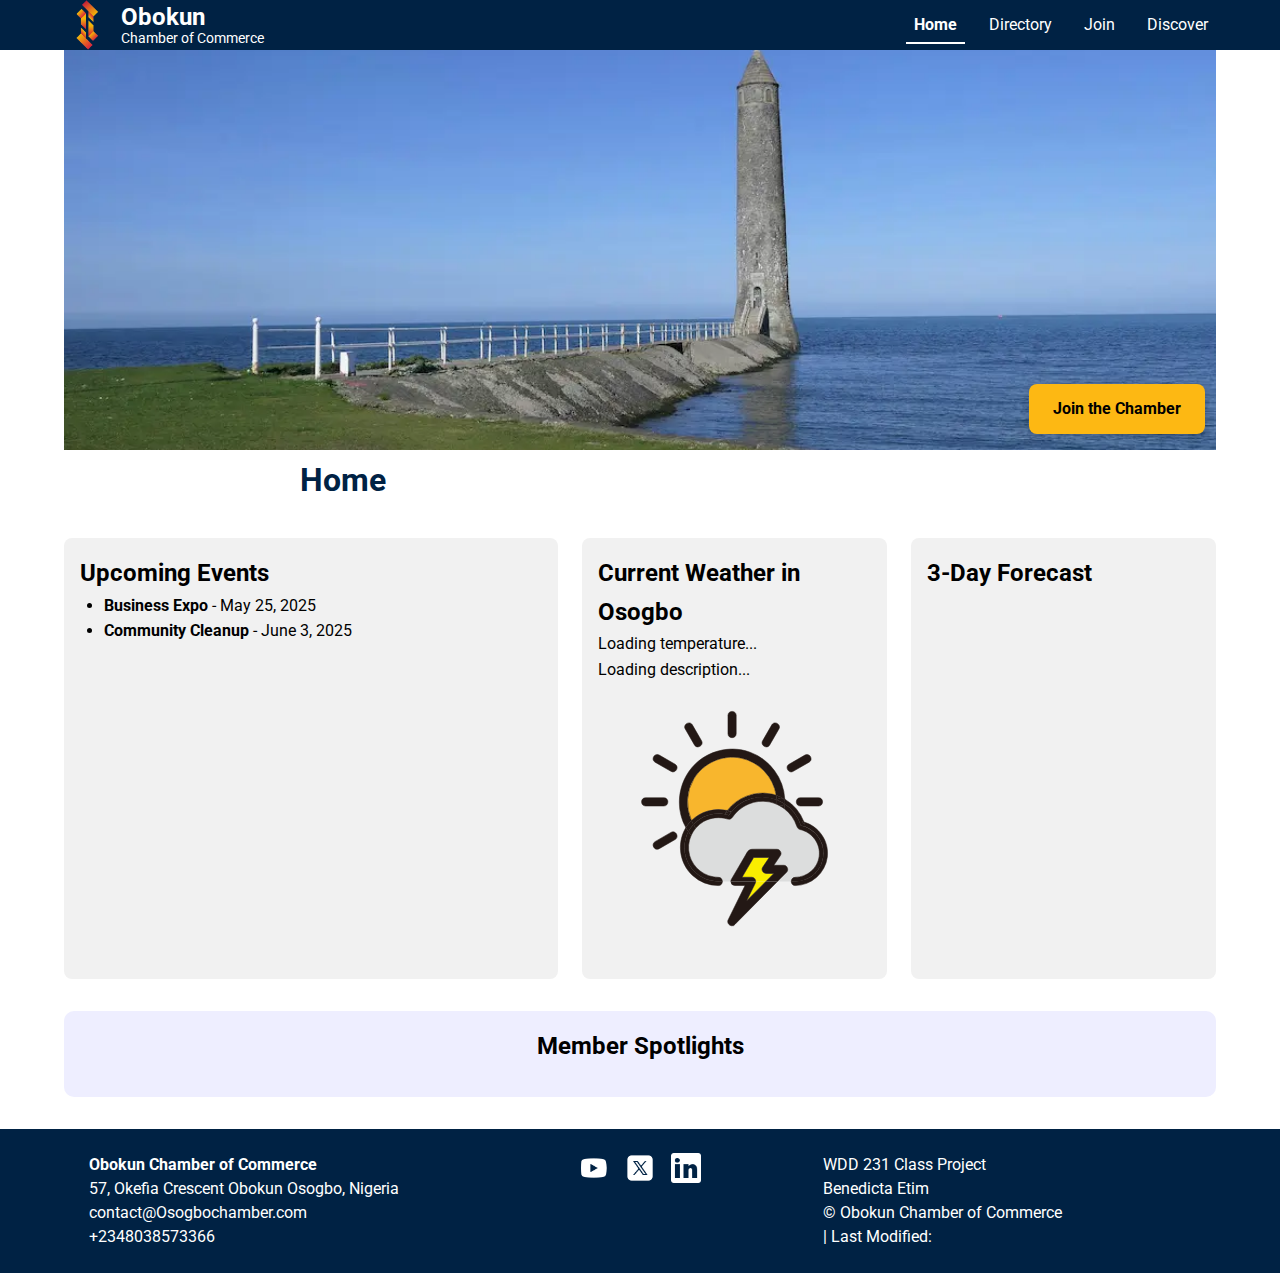
<file: chamber/index.html>
<!DOCTYPE html>
<html lang="en-US">

<head>
  <meta charset="UTF-8" />
  <meta name="viewport" content="width=device-width, initial-scale=1.0" />
  <meta name="description" content="Welcome to the Chamber of Commerce - Connecting businesses, building community." />
  <meta name="author" content="Benedicta Etim" />
  <meta name="theme-color" content="#2a2a2a" />

  <title>Obokun Chamber of Commerce - Home</title>

  <link rel="stylesheet" href="styles/bass.css" />
  <link rel="icon" href="favicon.ico" />

  <!-- Google Fonts -->
  <link rel="preconnect" href="https://fonts.googleapis.com">
  <link rel="preconnect" href="https://fonts.gstatic.com" crossorigin>
  <link href="https://fonts.googleapis.com/css2?family=Domine:wght@400..700&family=Roboto:wght@100..900&display=swap"
    rel="stylesheet">

  <!-- Open Graph Meta Tags -->
  <meta property="og:title" content="Home - Obokun Chamber" />
  <meta property="og:description"
    content="Explore local businesses and organizations in our Chamber of Commerce. This is an economic hub for CEOs and budding professionals in Osogbo." />
  <meta property="og:image" content="images/chamber-icon.png" />
  <meta property="og:url" content="https://oshogo-chamber.org/index.html" />
  <meta property="og:type" content="website" />
  <meta property="og:site_name" content="Obokun Chamber of Commerce" />

  <!-- JavaScript -->
  <script src="scripts/scripts.js" defer></script>
</head>

<body>
  <header>
    <nav>
      <div class="logo-container">
        <img src="images/icon.png" alt="Chamber Logo" class="logo" />
        <div class="logo-text">
          <span class="logo-title">Obokun</span>
          <span class="logo-subtitle">Chamber of Commerce</span>
        </div>
      </div>

      <button class="hamburger" id="hamburger">&#9776;</button>

      <ul class="nav-links" id="navLinks">
        <li><a href="index.html" class="active">Home</a></li>
        <li><a href="directory.html">Directory</a></li>
        <li><a href="join.html">Join</a></li>
        <li><a href="discover.html">Discover</a></li>
      </ul>
    </nav>
  </header>

  <main>
    <!-- Hero Section -->
    <div class="hero" role="banner">
      <img src="images/banner.webp" alt="Community gathering" />
      <div class="hero-content"> 
        <a href="join.html" class="btn">Join the Chamber</a>
      </div>
    </div>
    <h1>Home</h1>

    <div id="events-weather-wrapper-home">
      <section class="events">
        <h2>Upcoming Events</h2>
        <ul>
          <li><strong>Business Expo</strong> - May 25, 2025</li>
          <li><strong>Community Cleanup</strong> - June 3, 2025</li>
        </ul>
      </section>

      <section id="weather">
        <h2>Current Weather in Osogbo</h2>
        <p id="current-temp">Loading temperature...</p>
        <p id="current-desc">Loading description...</p>
        <img src="images/weather-icon.svg" id="current-icon" alt="Weather Icon" />
      </section>

      <section id="three-day-forecast">
        <h2>3-Day Forecast</h2>
        <ul id="forecast"></ul>
      </section>
    </div>

    <!-- Spotlights Section -->
    <section class="spotlights">
      <h2>Member Spotlights</h2>
      <div class="spotlight-container" id="spotlightContainer">
        <!-- spotlight cards inserted by JS -->
      </div>
    </section>
  </main>

  <footer>
    <div class="footer-content">
      <div class="footer-left">
        <p><strong>Obokun Chamber of Commerce</strong><br>
          57, Okefia Crescent Obokun Osogbo, Nigeria<br>
          contact@Osogbochamber.com<br>
          +2348038573366
        </p>
      </div>

      <div class="footer-center">
        <a href="https://youtube.com" target="_blank" aria-label="YouTube">
          <img src="images/youtube.png" alt="YouTube" />
        </a>
        <a href="https://twitter.com" target="_blank" aria-label="Twitter">
          <img src="images/x.png" alt="Twitter" />
        </a>
        <a href="https://linkedin.com" target="_blank" aria-label="LinkedIn">
          <img src="images/linkedin.png" alt="LinkedIn" />
        </a>
      </div>

      <div class="footer-right">
        <p>WDD 231 Class Project<br>
          Benedicta Etim<br>
          &copy; Obokun Chamber of Commerce
        </p>
        <p><span id="year"></span> | Last Modified: <span id="lastModified"></span></p>
      </div>
    </div>
  </footer>
</body>

</html>
</file>
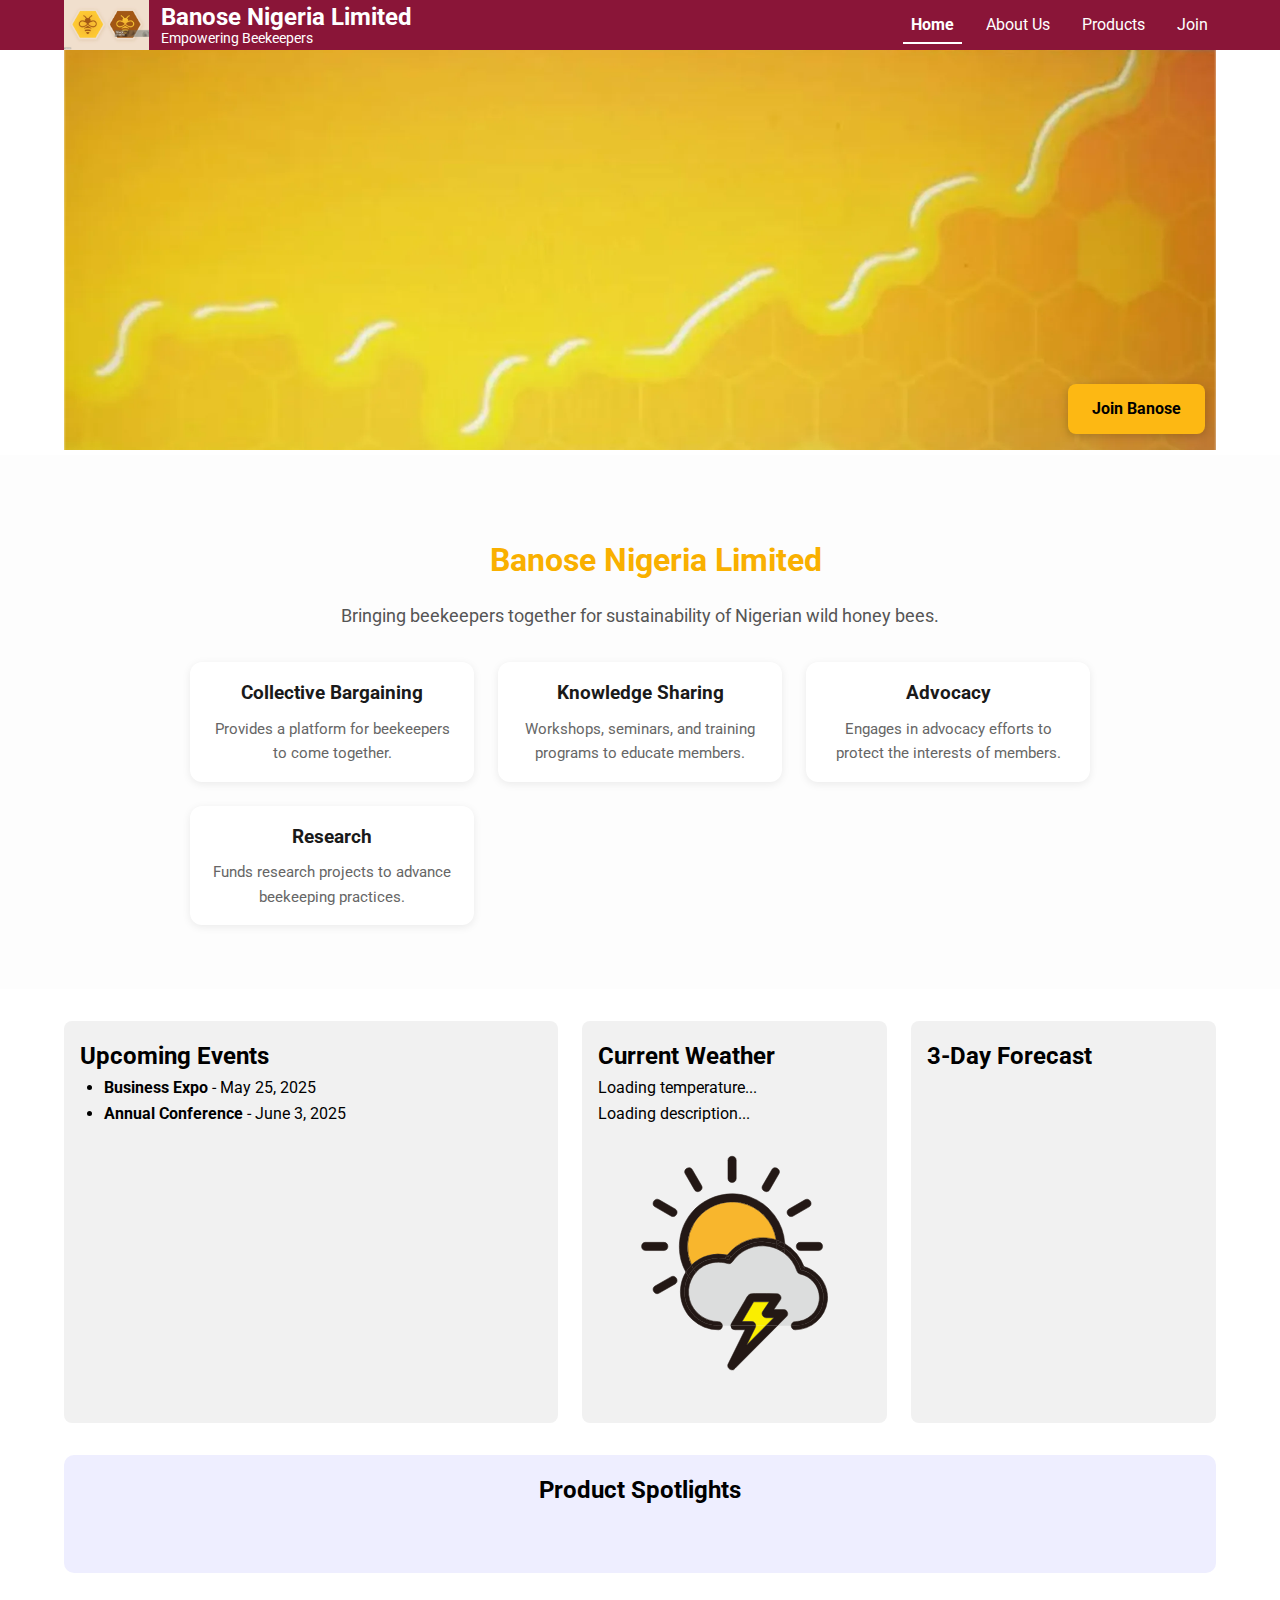
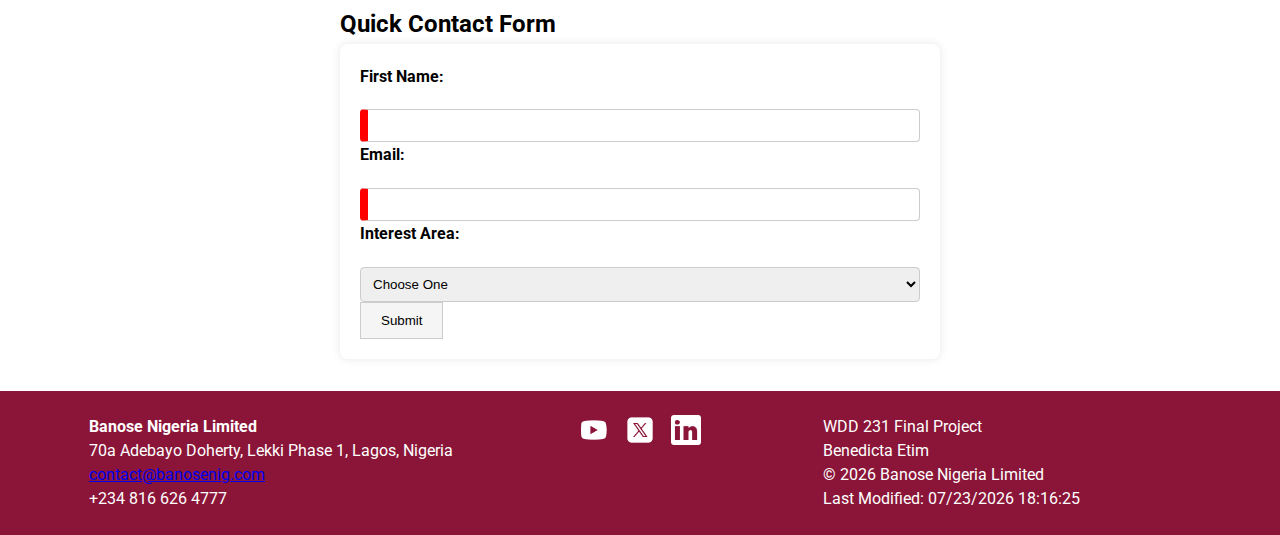
<file: final-project/index.html>
<!DOCTYPE html>
<html lang="en-US">

<head>
  <meta charset="UTF-8">
  <meta name="viewport" content="width=device-width, initial-scale=1.0">
  <meta name="description" content="Welcome to Banose Nigeria Limited.">
  <meta name="author" content="Benedicta Etim">
  <meta name="theme-color" content="#2a2a2a">

  <title>Banose Nigeria Limited - Home</title>

  <!-- STYLES -->
  <link rel="stylesheet" href="styles/bass.css">
  <link rel="icon" href="favicon.ico">

  <!-- Google Fonts -->
  <link rel="preconnect" href="https://fonts.googleapis.com">
  <link rel="preconnect" href="https://fonts.gstatic.com" crossorigin>
  <link href="https://fonts.googleapis.com/css2?family=Domine:wght@400..700&family=Roboto:wght@100..900&display=swap" rel="stylesheet">

  <!-- Open Graph Tags -->
  <meta property="og:title" content="Home - Banose Nigeria Limited">
  <meta property="og:description" content="Explore local beekeeping businesses and organizations across Nigeria.">
  <meta property="og:image" content="images/banose.png">
  <meta property="og:url" content="https://banosenigeria.org/index.html">
  <meta property="og:type" content="website">
  <meta property="og:site_name" content="Banose Nigeria Limited">

  <!-- JavaScript -->
  <script src="scripts/script.js" defer></script>
</head>

<body>
  <!-- Header & Navigation -->
  <header>
    <nav>
      <div class="logo-container">
        <img src="images/icon.jpeg" alt="Banose Logo" class="logo" loading="lazy">
        <div class="logo-text">
          <span class="logo-title">Banose Nigeria Limited</span>
          <span class="logo-subtitle">Empowering Beekeepers</span>
        </div>
      </div>
      <button class="hamburger" id="hamburger" aria-label="Toggle navigation">&#9776;</button>
      <ul class="nav-links" id="navLinks">
        <li><a href="index.html" class="active">Home</a></li>
        <li><a href="about.html">About Us</a></li>
        <li><a href="products.html">Products</a></li>
        <li><a href="join.html">Join</a></li>
      </ul>
    </nav>
  </header>

  <main>
    <!-- Hero Section -->
    <div class="hero" role="banner">
      <img src="images/banner.webp" alt="People gathered at a Banose beekeeping event" loading="lazy">
      <div class="hero-content">
        <a href="join.html" class="btn">Join Banose</a>
      </div>
    </div>

    <!-- Intro Section -->
    <section class="banose-section">
      <div class="banose-container">
        <h1>Banose Nigeria Limited</h1>
        <p class="intro">Bringing beekeepers together for sustainability of Nigerian wild honey bees.</p>
        <div class="banose-features">
          <div class="feature-card">
            <h3>Collective Bargaining</h3>
            <p>Provides a platform for beekeepers to come together.</p>
          </div>
          <div class="feature-card">
            <h3>Knowledge Sharing</h3>
            <p>Workshops, seminars, and training programs to educate members.</p>
          </div>
          <div class="feature-card">
            <h3>Advocacy</h3>
            <p>Engages in advocacy efforts to protect the interests of members.</p>
          </div>
          <div class="feature-card">
            <h3>Research</h3>
            <p>Funds research projects to advance beekeeping practices.</p>
          </div>
        </div>
      </div>
    </section>

    <!-- Events & Weather -->
    <div id="events-weather-wrapper-home">
      <section class="events">
        <h2>Upcoming Events</h2>
        <ul>
          <li><strong>Business Expo</strong> - May 25, 2025</li>
          <li><strong>Annual Conference</strong> - June 3, 2025</li>
        </ul>
      </section>
      <section id="weather">
        <h2>Current Weather</h2>
        <p id="current-temp">Loading temperature...</p>
        <p id="current-desc">Loading description...</p>
        <img src="images/weather-icon.svg" id="current-icon" alt="Weather icon">
      </section>
      <section id="three-day-forecast">
        <h2>3-Day Forecast</h2>
        <ul id="forecast"></ul>
      </section>
    </div>

    <!-- Product Spotlights -->
    <section class="spotlights">
      <h2>Product Spotlights</h2>
      <div class="products" id="productsContainer">
        <!-- JS will inject spotlight cards here -->
      </div>
    </section>

    <!-- Modal Dialog -->
    <div class="modal" id="infoModal">
      <div class="modal-content">
        <span class="close-button" id="closeModal">&times;</span>
        <h2>Important Announcement</h2>
        <p>Don’t forget to register for our next workshop!</p>
      </div>
    </div>

    <!-- Form Preview for Action Page Test -->
    <section class="form-preview" style="margin:2rem auto; max-width:600px;">
      <h2>Quick Contact Form</h2>
      <form action="form-action.html" method="get">
        <label for="fname">First Name:</label>
        <input type="text" name="fname" id="fname" required>

        <label for="email">Email:</label>
        <input type="email" name="email" id="email" required>

        <label for="interest">Interest Area:</label>
        <select name="interest" id="interest" required>
          <option value="">Choose One</option>
          <option value="honey">Honey Production</option>
          <option value="training">Training</option>
          <option value="membership">Membership</option>
        </select>

        <button type="submit">Submit</button>
      </form>
    </section>
  </main>

  <!-- Footer -->
  <footer>
    <div class="footer-content">
      <div class="footer-left">
        <p><strong>Banose Nigeria Limited</strong><br>
          70a Adebayo Doherty, Lekki Phase 1, Lagos, Nigeria<br>
          <a href="mailto:contact@banosenig.com">contact@banosenig.com</a><br>
          +234 816 626 4777
        </p>
      </div>
      <div class="footer-center">
        <a href="https://youtube.com" target="_blank" aria-label="YouTube">
          <img src="images/youtube.png" alt="YouTube">
        </a>
        <a href="https://twitter.com" target="_blank" aria-label="Twitter">
          <img src="images/x.png" alt="Twitter">
        </a>
        <a href="https://linkedin.com" target="_blank" aria-label="LinkedIn">
          <img src="images/linkedin.png" alt="LinkedIn">
        </a>
      </div>
      <div class="footer-right">
        <p>WDD 231 Final Project<br>Benedicta Etim <br>&copy; <span id="year"></span> Banose Nigeria Limited</p>
        <p>Last Modified: <span id="lastModified"></span></p>
      </div>
    </div>
  </footer>

  <script>
    // Footer Script
    document.getElementById("year").textContent = new Date().getFullYear();
    document.getElementById("lastModified").textContent = document.lastModified;

    // Modal Logic
    document.addEventListener("DOMContentLoaded", () => {
      const modal = document.getElementById("infoModal");
      const close = document.getElementById("closeModal");
      setTimeout(() => (modal.style.display = "flex"), 3000);
      close.addEventListener("click", () => (modal.style.display = "none"));
    });

    // Nav Toggle
    document.getElementById("hamburger").addEventListener("click", () => {
      document.getElementById("navLinks").classList.toggle("show");
    });

    // Example LocalStorage for view state (you can expand this in JS file)
    localStorage.setItem("viewState", "grid");
  </script>
</body>

</html>
</file>
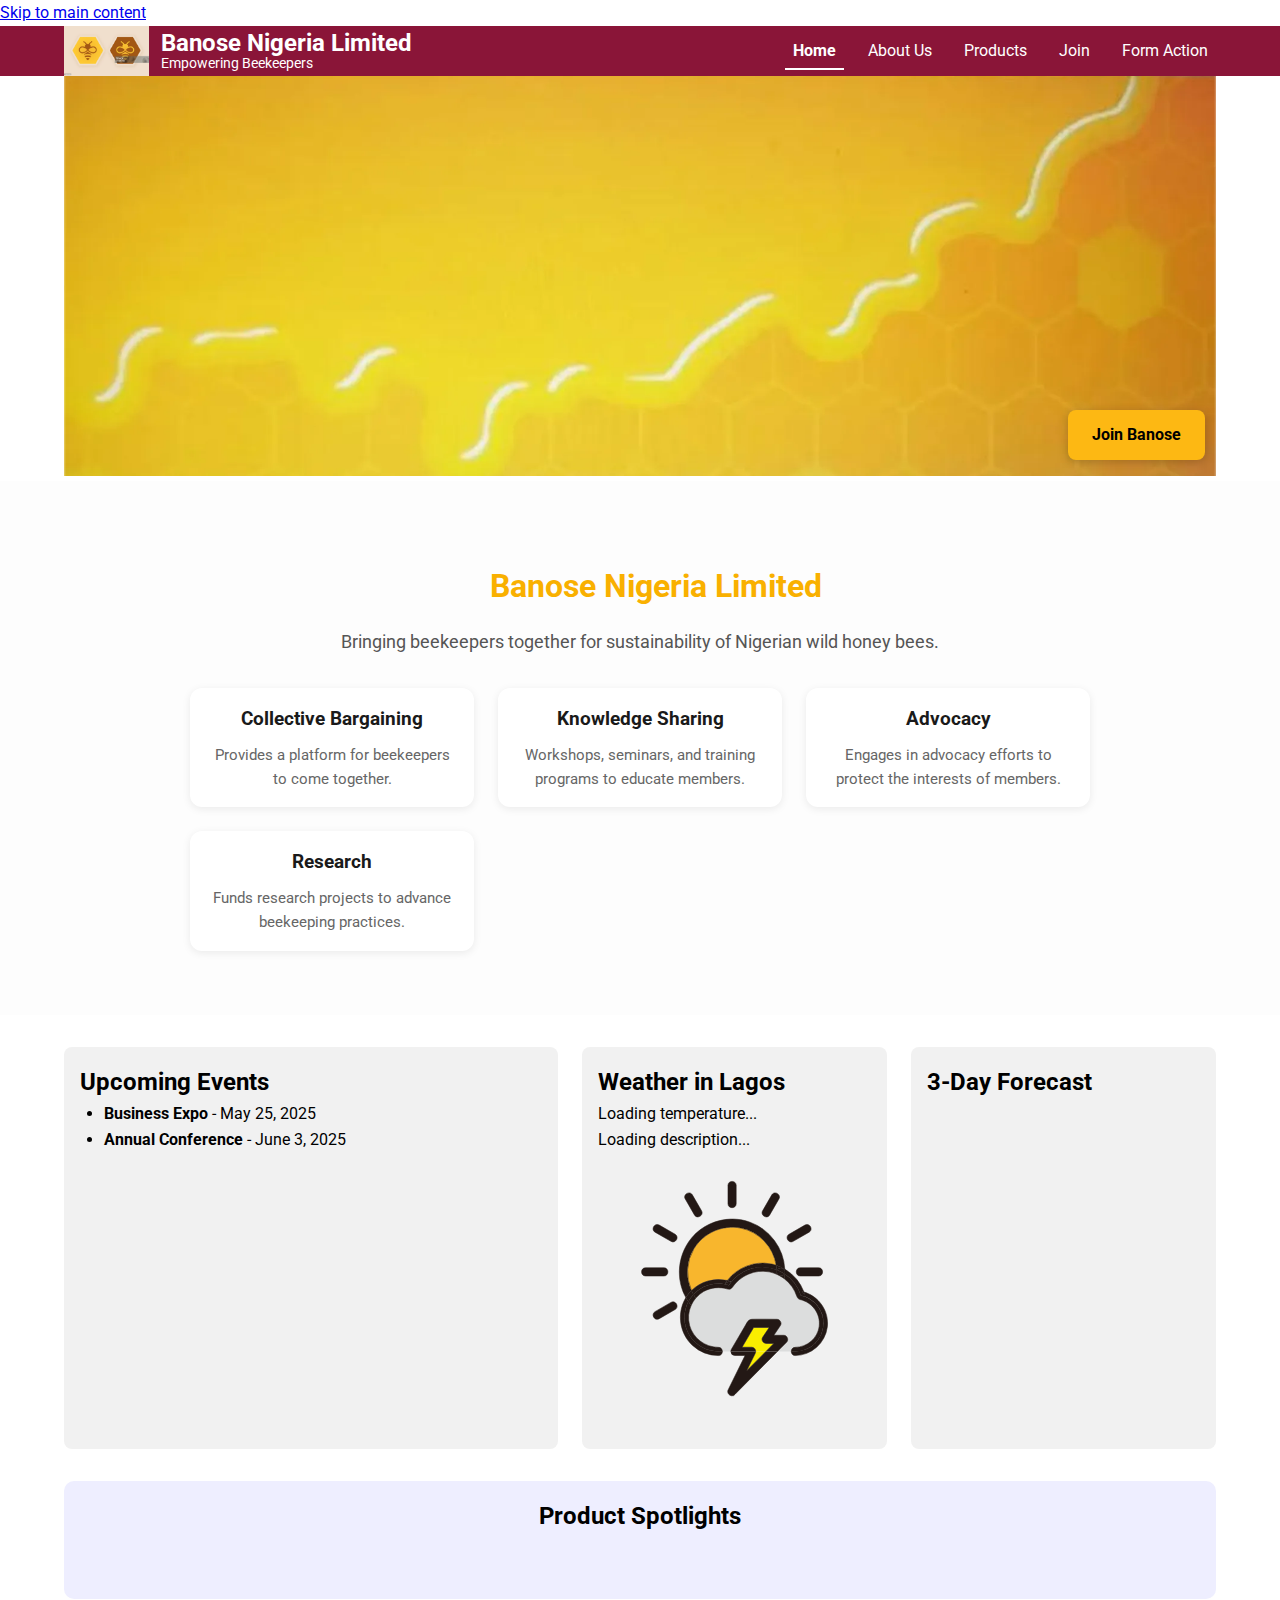
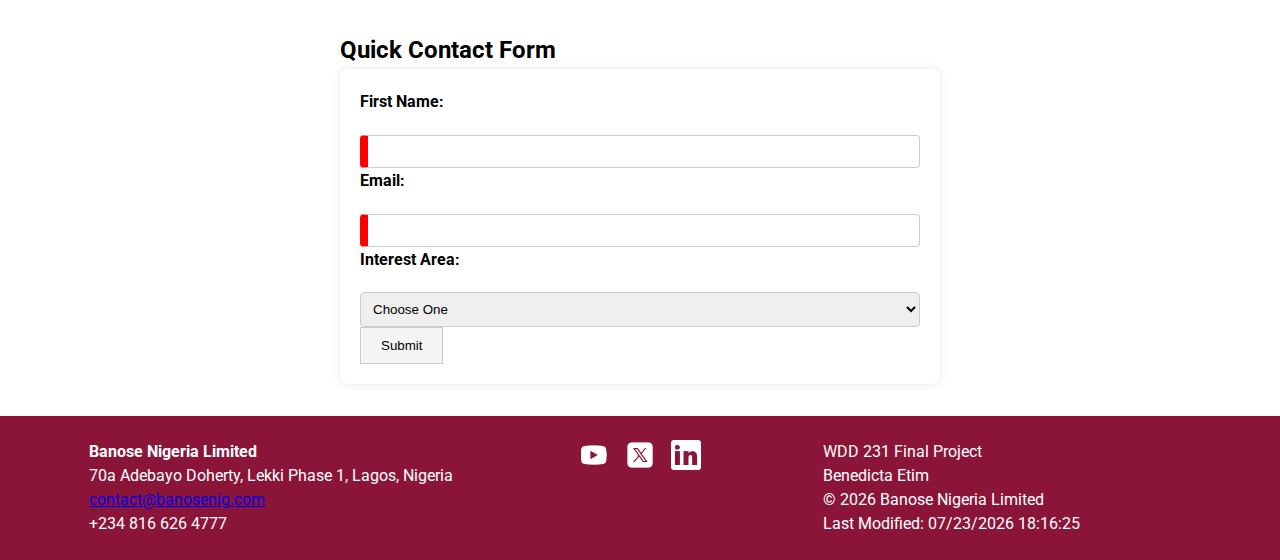
<file: final/index.html>
<!DOCTYPE html>
<html lang="en-US">
<head>
  <meta charset="UTF-8">
  <meta name="viewport" content="width=device-width, initial-scale=1.0">
  <meta name="description" content="Welcome to Banose Nigeria Limited.">
  <meta name="author" content="Benedicta Etim">
  <meta name="theme-color" content="#2a2a2a">

  <title>Banose Nigeria Limited - Home</title>

  <!-- STYLES -->
  <link rel="stylesheet" href="styles/bass.css">
  <link rel="icon" href="favicon.ico">

  <!-- Google Fonts -->
  <link rel="preconnect" href="https://fonts.googleapis.com">
  <link rel="preconnect" href="https://fonts.gstatic.com" crossorigin>
  <link href="https://fonts.googleapis.com/css2?family=Domine:wght@400..700&family=Roboto:wght@100..900&display=swap" rel="stylesheet">

  <!-- Open Graph Tags -->
  <meta property="og:title" content="Home - Banose Nigeria Limited">
  <meta property="og:description" content="Explore local beekeeping businesses and organizations across Nigeria.">
  <meta property="og:image" content="images/banose.png">
  <meta property="og:url" content="https://banosenigeria.org/index.html">
  <meta property="og:type" content="website">
  <meta property="og:site_name" content="Banose Nigeria Limited">

  <!-- JavaScript -->
  <script src="scripts/script.js" defer></script>
</head>

<body>
  <a href="#main" class="skip-link">Skip to main content</a>

  <!-- Header & Navigation -->
  <header>
    <nav>
      <div class="logo-container">
        <img src="images/icon.jpeg" alt="Banose Logo" class="logo" loading="lazy">
        <div class="logo-text">
          <span class="logo-title">Banose Nigeria Limited</span>
          <span class="logo-subtitle">Empowering Beekeepers</span>
        </div>
      </div>
      <button
        class="hamburger"
        id="hamburger"
        aria-label="Toggle navigation"
        aria-haspopup="true"
        aria-expanded="false"
      >
        &#9776;
      </button>
      <ul class="nav-links" id="navLinks">
        <li><a href="index.html" class="active">Home</a></li>
        <li><a href="about.html">About Us</a></li>
        <li><a href="products.html">Products</a></li>
        <li><a href="join.html">Join</a></li>
        <li><a href="form-action.html">Form Action</a></li>
      </ul>
    </nav>
  </header>

  <main id="main">
    <!-- Hero Section -->
    <div class="hero" role="banner">
      <img
        src="images/banner.webp"
        alt="People gathered at a Banose beekeeping event"
        loading="lazy"
      >
      <div class="hero-content">
        <a href="join.html" class="btn">Join Banose</a>
      </div>
    </div>

    <!-- Intro Section -->
    <section class="banose-section">
      <div class="banose-container">
        <h1>Banose Nigeria Limited</h1>
        <p class="intro">Bringing beekeepers together for sustainability of Nigerian wild honey bees.</p>
        <div class="banose-features">
          <div class="feature-card">
            <h3>Collective Bargaining</h3>
            <p>Provides a platform for beekeepers to come together.</p>
          </div>
          <div class="feature-card">
            <h3>Knowledge Sharing</h3>
            <p>Workshops, seminars, and training programs to educate members.</p>
          </div>
          <div class="feature-card">
            <h3>Advocacy</h3>
            <p>Engages in advocacy efforts to protect the interests of members.</p>
          </div>
          <div class="feature-card">
            <h3>Research</h3>
            <p>Funds research projects to advance beekeeping practices.</p>
          </div>
        </div>
      </div>
    </section>

    <!-- Events & Weather -->
    <div id="events-weather-wrapper-home">
      <section class="events">
        <h2>Upcoming Events</h2>
        <ul>
          <li><strong>Business Expo</strong> - May 25, 2025</li>
          <li><strong>Annual Conference</strong> - June 3, 2025</li>
        </ul>
      </section>
      <section id="weather">
        <h2>Weather in Lagos</h2>
        <p id="current-temp">Loading temperature...</p>
        <p id="current-desc">Loading description...</p>
        <img src="images/weather-icon.svg" id="current-icon" alt="Weather Icon">
      </section>

      <section id="three-day-forecast">
        <h2>3-Day Forecast</h2>
        <ul id="forecast"></ul>
      </section>
    </div>

    <!-- Product Spotlights -->
    <section class="spotlights">
      <h2>Product Spotlights</h2>
      <div class="products" id="productsContainer">
        <!-- JS will inject spotlight cards here -->
      </div>
    </section>

    <!-- Modal Dialog -->
    <div class="modal" id="infoModal" role="dialog" aria-modal="true" aria-labelledby="modalTitle" aria-describedby="modalDesc" style="display:none;">
      <div class="modal-content">
        <button class="close-button" id="closeModal" aria-label="Close announcement">&times;</button>
        <h2 id="modalTitle">Important Announcement</h2>
        <p id="modalDesc">Don’t forget to register for our next workshop!</p>
      </div>
    </div>

    <!-- Form Preview for Action Page Test -->
    <section class="form-preview" style="margin:2rem auto; max-width:600px;">
      <h2>Quick Contact Form</h2>
      <form action="form-action.html" method="get">
        <label for="fname">First Name:</label>
        <input type="text" name="fname" id="fname" required>

        <label for="email">Email:</label>
        <input type="email" name="email" id="email" required>

        <label for="interest">Interest Area:</label>
        <select name="interest" id="interest" required>
          <option value="">Choose One</option>
          <option value="honey">Honey Production</option>
          <option value="training">Training</option>
          <option value="membership">Membership</option>
        </select>

        <button type="submit">Submit</button>
      </form>
    </section>
  </main>

  <!-- Footer -->
  <footer>
    <div class="footer-content">
      <div class="footer-left">
        <p>
          <strong>Banose Nigeria Limited</strong><br>
          70a Adebayo Doherty, Lekki Phase 1, Lagos, Nigeria<br>
          <a href="mailto:contact@banosenig.com">contact@banosenig.com</a><br>
          +234 816 626 4777
        </p>
      </div>
      <div class="footer-center">
        <a href="https://youtube.com" target="_blank" aria-label="YouTube">
          <img src="images/youtube.png" alt="YouTube">
        </a>
        <a href="https://twitter.com" target="_blank" aria-label="Twitter">
          <img src="images/x.png" alt="Twitter">
        </a>
        <a href="https://linkedin.com" target="_blank" aria-label="LinkedIn">
          <img src="images/linkedin.png" alt="LinkedIn">
        </a>
      </div>
      <div class="footer-right">
        <p>
          WDD 231 Final Project<br>
          Benedicta Etim <br>
          &copy; <span id="year"></span> Banose Nigeria Limited
        </p>
        <p>Last Modified: <span id="lastModified"></span></p>
      </div>
    </div>
  </footer>

  <script>
    // Footer Script
    document.getElementById("year").textContent = new Date().getFullYear();
    document.getElementById("lastModified").textContent = document.lastModified;

    // Modal Logic
    document.addEventListener("DOMContentLoaded", () => {
      const modal = document.getElementById("infoModal");
      const close = document.getElementById("closeModal");
      setTimeout(() => (modal.style.display = "flex"), 3000);
      close.addEventListener("click", () => (modal.style.display = "none"));
    });

    // Nav Toggle with aria-expanded update
    const hamburger = document.getElementById("hamburger");
    hamburger.addEventListener("click", () => {
      const navLinks = document.getElementById("navLinks");
      navLinks.classList.toggle("show");
      const expanded = hamburger.getAttribute("aria-expanded") === "true";
      hamburger.setAttribute("aria-expanded", !expanded);
    });
  </script>
</body>
</html>
</file>
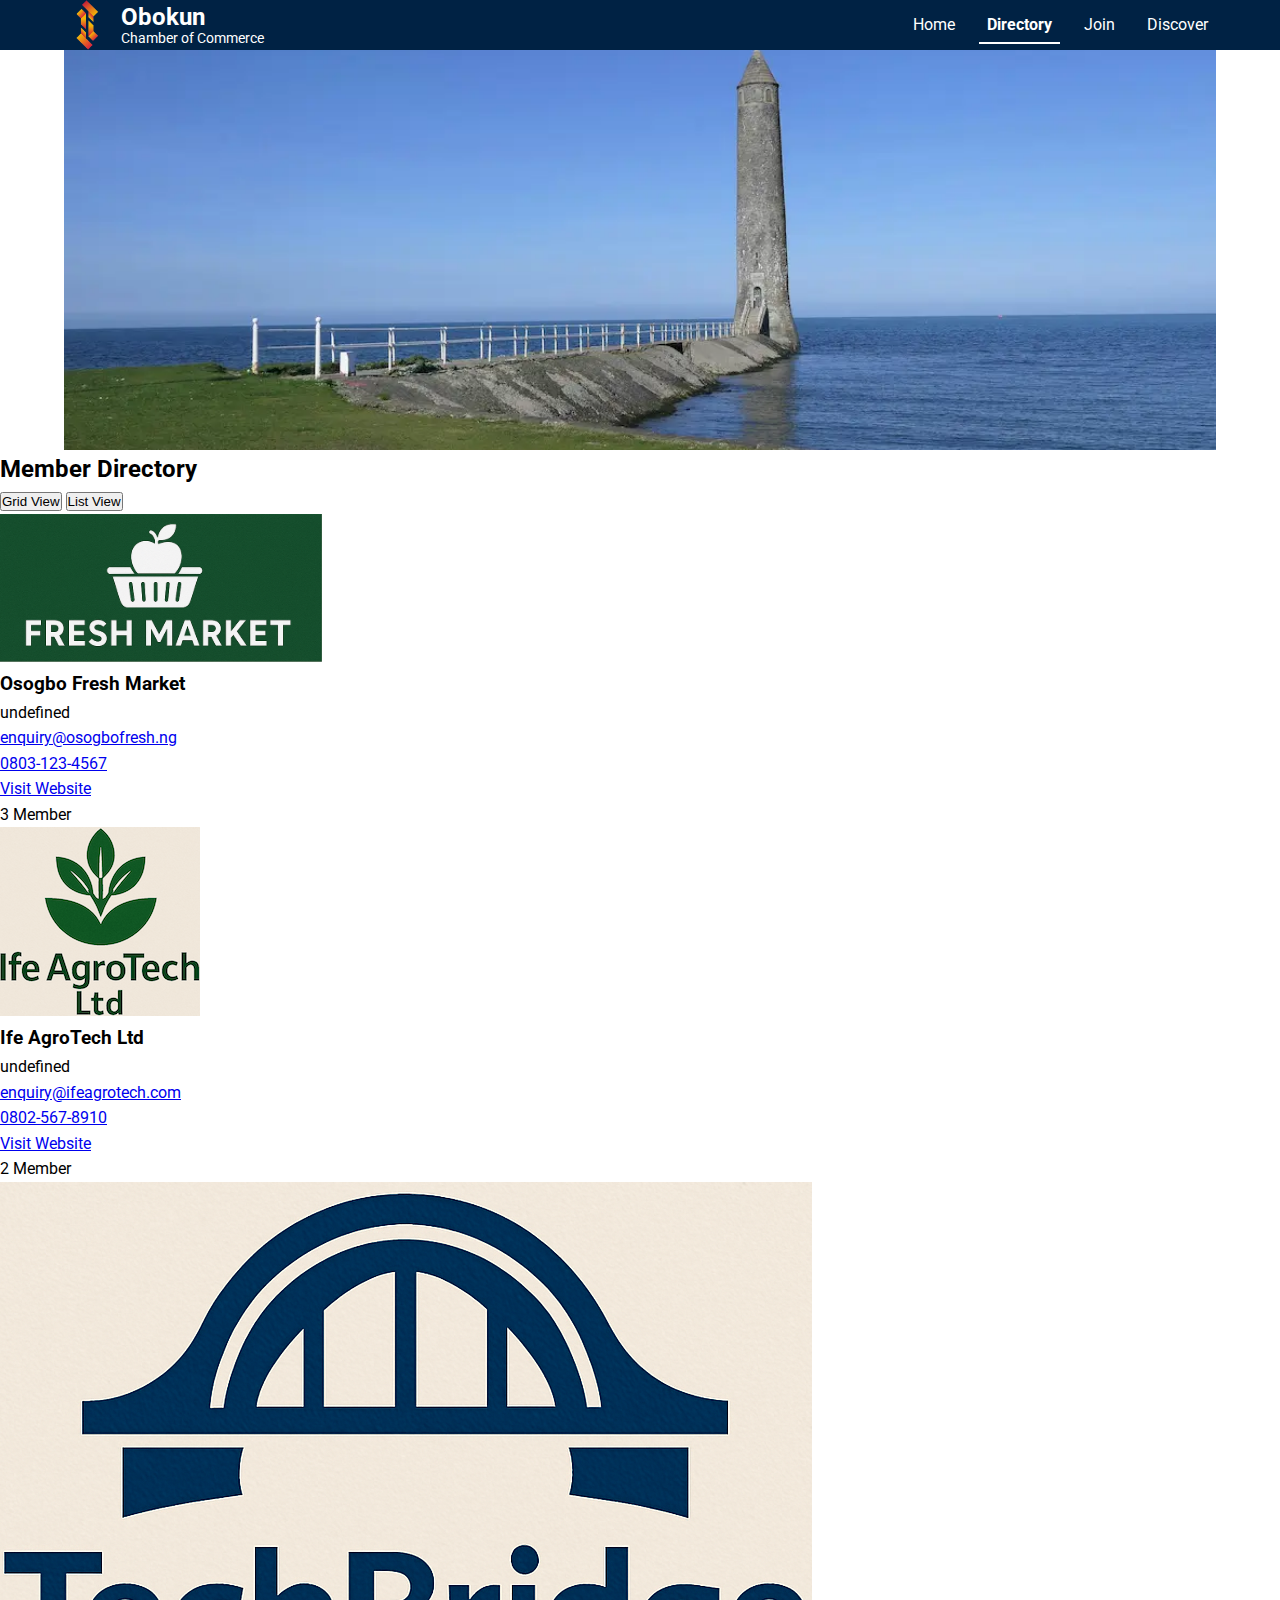
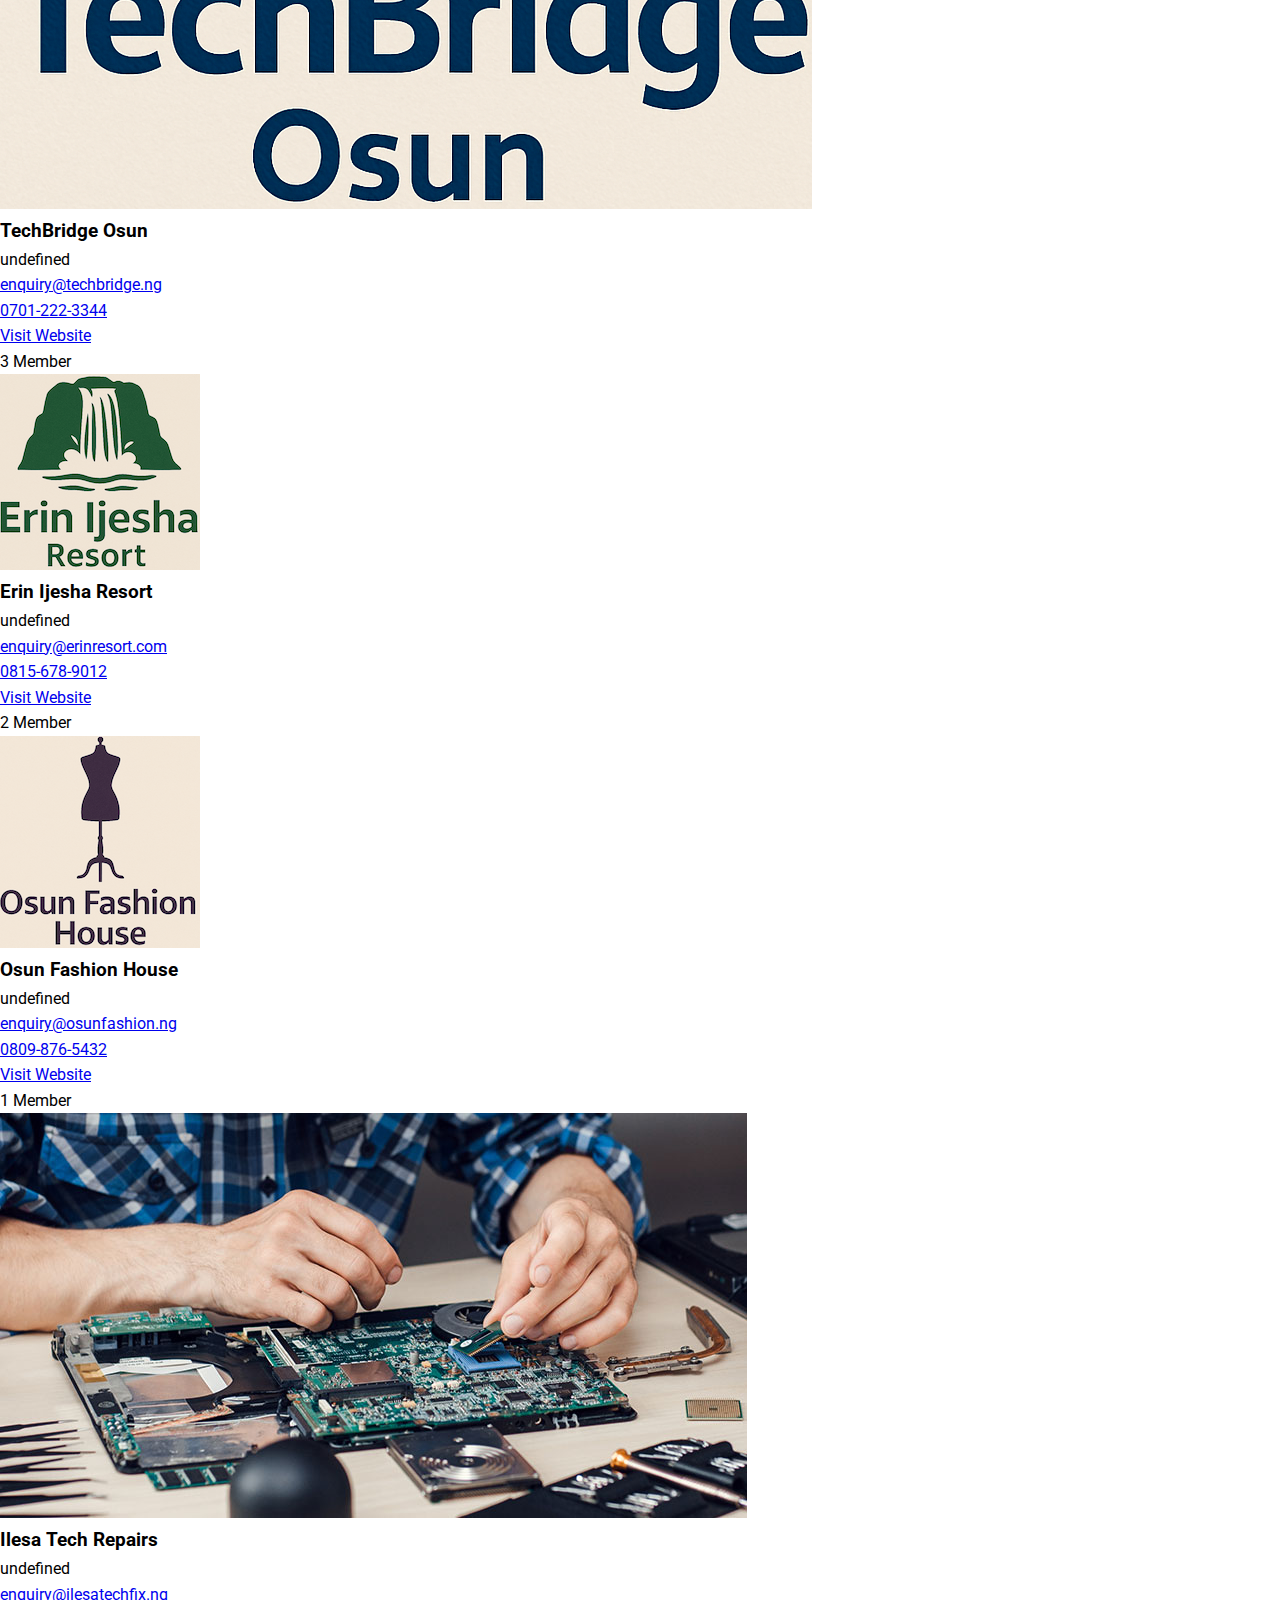
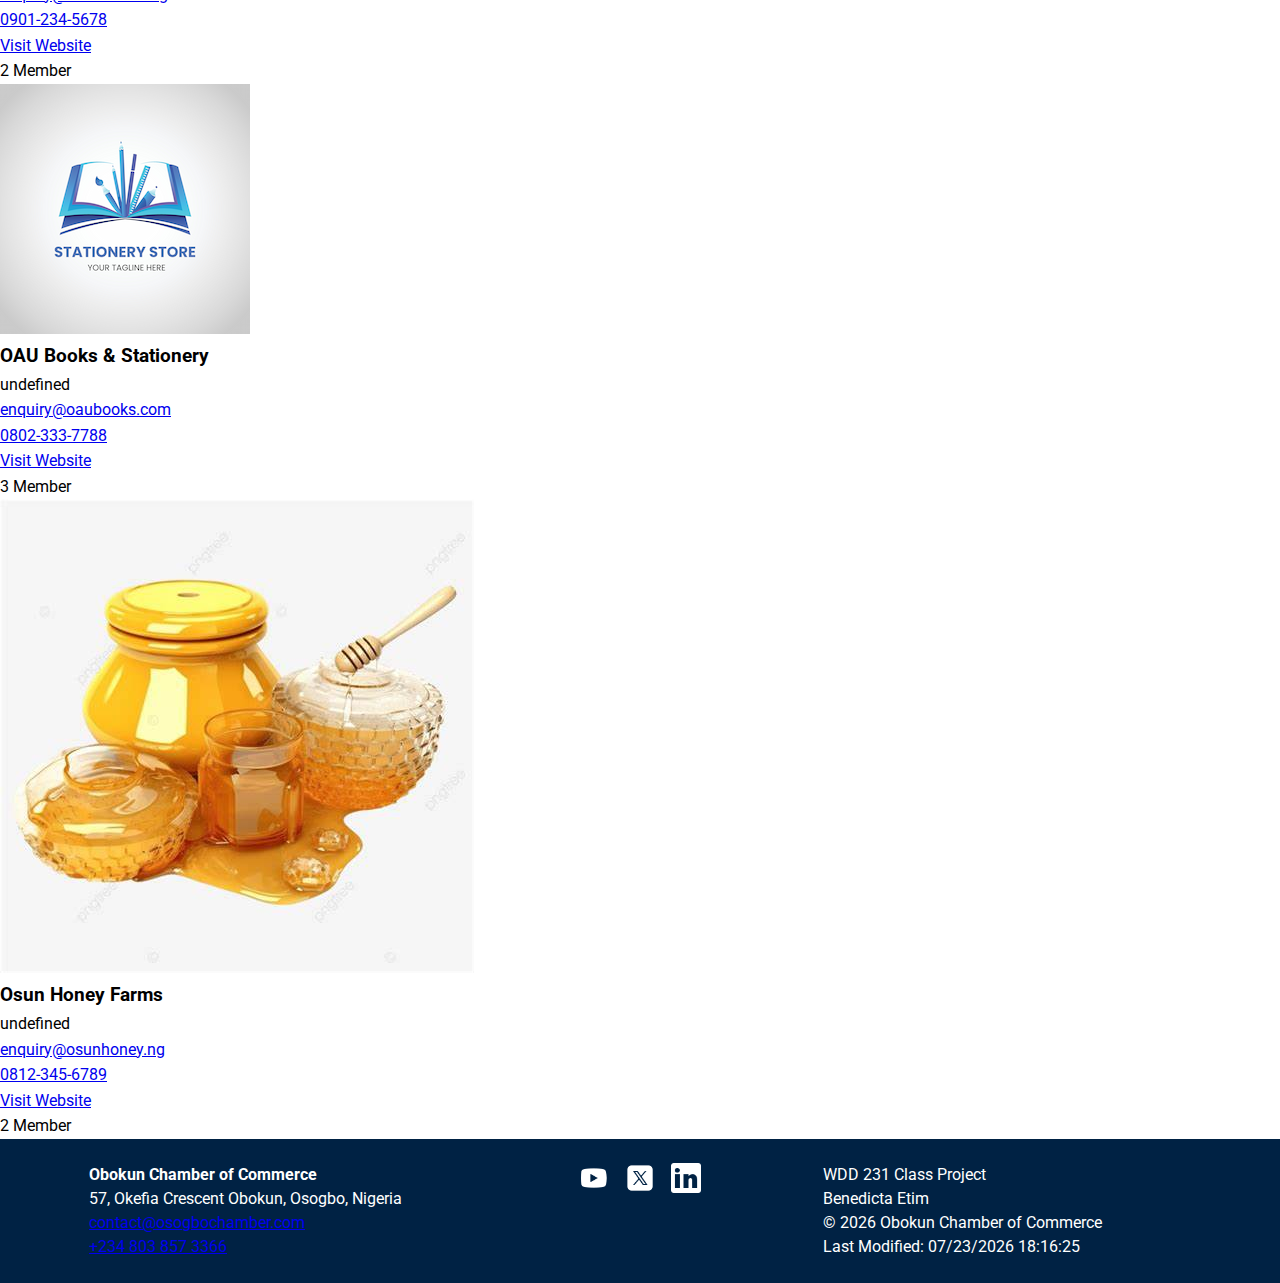
<file: chamber/directory.html>
<!DOCTYPE html>
<html lang="en-US">
<head>
  <meta charset="UTF-8">
  <meta name="viewport" content="width=device-width, initial-scale=1.0">
  <meta name="description" content="Directory of Chamber of Commerce members – find businesses and organizations near you.">
  <meta name="author" content="Benedicta Etim">
  <meta name="theme-color" content="#2a2a2a">
  <title>Obokun Chamber of Commerce Directory</title>
  <link rel="stylesheet" href="styles/styles.css">
  <link rel="icon" href="favicon.ico">

  <!-- Google Fonts -->
  <link rel="preconnect" href="https://fonts.googleapis.com">
  <link rel="preconnect" href="https://fonts.gstatic.com" crossorigin>
  <link href="https://fonts.googleapis.com/css2?family=Domine:wght@400..700&family=Roboto:wght@100..900&display=swap" rel="stylesheet">

  <!-- Open Graph Meta Tags -->
  <meta property="og:title" content="Directory">
  <meta property="og:description" content="Explore local businesses and organizations in our Chamber of Commerce. This is an economic hub for CEOs and budding business professionals within Osogbo and its environs.">
  <meta property="og:image" content="images/icon.png">
  <meta property="og:url" content="http://127.0.0.1:5500/wdd231/chamber/directory.html">
  <meta property="og:type" content="website">
  <meta property="og:site_name" content="Directory">

  <!-- JavaScript -->
  <script src="scripts/scripts.js" defer></script>
  <script src="scripts/directory.js" defer></script>
  <script src="scripts/view-toggle.js" defer></script>
</head>

<body>
  <header>
    <nav>
      <div class="logo-container">
        <img src="images/icon.png" alt="Chamber Logo" class="logo">
        <div class="logo-text">
          <span class="logo-title">Obokun</span>
          <span class="logo-subtitle">Chamber of Commerce</span>
        </div>
      </div>
      <button class="hamburger" id="hamburger" aria-label="Toggle navigation">&#9776;</button>
      <ul class="nav-links" id="navLinks">
        <li><a href="index.html">Home</a></li>
        <li><a href="directory.html" class="active">Directory</a></li>
        <li><a href="join.html">Join</a></li>
        <li><a href="discover.html">Discover</a></li>
      </ul>
    </nav>
  </header>

  <main>
    <section class="hero-banner" aria-label="Banner">
      <img src="images/banner.webp" alt="Chamber Banner" class="banner">
    </section>

    <section class="directory-controls">
      <h2>Member Directory</h2>
      <div class="view-toggle" role="group" aria-label="View toggle buttons">
        <button id="gridView" type="button">Grid View</button>
        <button id="listView" type="button">List View</button>
      </div>
    </section>

    <section class="directory grid" aria-label="Directory Cards">
      <!-- JavaScript will populate member cards here -->
    </section>
  </main>

  <footer>
    <div class="footer-content">
      <div class="footer-left">
        <p><strong>Obokun Chamber of Commerce</strong><br>
          57, Okefia Crescent Obokun, Osogbo, Nigeria<br>
          <a href="mailto:contact@osogbochamber.com">contact@osogbochamber.com</a><br>
          <a href="tel:+2348038573366">+234 803 857 3366</a>
        </p>
      </div>
      <div class="footer-center">
        <a href="https://youtube.com" target="_blank" aria-label="YouTube">
          <img src="images/youtube.png" alt="YouTube">
        </a>
        <a href="https://twitter.com" target="_blank" aria-label="Twitter">
          <img src="images/x.png" alt="Twitter">
        </a>
        <a href="https://linkedin.com" target="_blank" aria-label="LinkedIn">
          <img src="images/linkedin.png" alt="LinkedIn">
        </a>
      </div>
      <div class="footer-right">
        <p>WDD 231 Class Project<br>
          Benedicta Etim<br>
          &copy; <span id="year"></span> Obokun Chamber of Commerce</p>
        <p>Last Modified: <span id="lastModified"></span></p>
      </div>
    </div>
  </footer>

  <script>
    // Year and Last Modified Date
    document.getElementById("year").textContent = new Date().getFullYear();
    document.getElementById("lastModified").textContent = document.lastModified;
  </script>
</body>
</html>
</file>
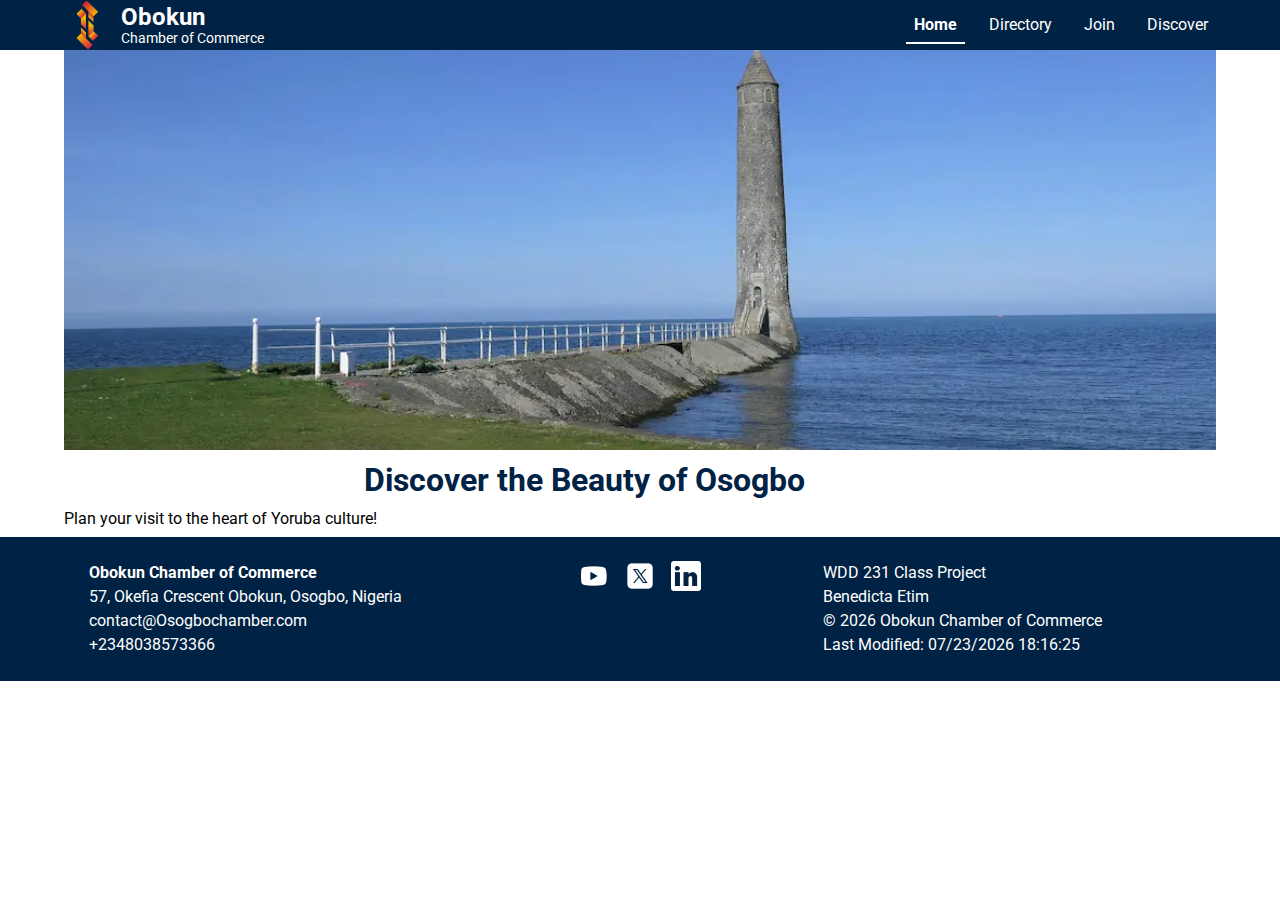
<file: chamber/discover.html>
<!DOCTYPE html>
<html lang="en-US">

<head>
  <meta charset="UTF-8" />
  <meta name="viewport" content="width=device-width, initial-scale=1.0" />
  <meta name="description" content="Welcome to the Chamber of Commerce - Connecting businesses, building community." />
  <meta name="author" content="Benedicta Etim" />
  <meta name="theme-color" content="#2a2a2a" />

  <title>Discover Osogbo - Obokun Chamber of Commerce</title>

  <link rel="stylesheet" href="styles/bass.css" />
  <link rel="icon" href="favicon.ico" />

  <!-- Google Fonts -->
  <link rel="preconnect" href="https://fonts.googleapis.com">
  <link rel="preconnect" href="https://fonts.gstatic.com" crossorigin>
  <link href="https://fonts.googleapis.com/css2?family=Domine:wght@400..700&family=Roboto:wght@100..900&display=swap" rel="stylesheet">

  <!-- Open Graph Meta Tags -->
  <meta property="og:title" content="Home - Obokun Chamber" />
  <meta property="og:description" content="Explore local businesses and organizations in our Chamber of Commerce. This is an economic hub for CEOs and budding professionals in Osogbo." />
  <meta property="og:image" content="images/chamber-icon.png" />
  <meta property="og:url" content="https://oshogo-chamber.org/index.html" />
  <meta property="og:type" content="website" />
  <meta property="og:site_name" content="Obokun Chamber of Commerce" />

  <!-- JavaScript -->
  <script src="scripts/scripts.js" defer></script>
</head>

<body>
  <header>
    <nav>
      <div class="logo-container">
        <img src="images/icon.png" alt="Chamber Logo" class="logo" />
        <div class="logo-text">
          <span class="logo-title">Obokun</span>
          <span class="logo-subtitle">Chamber of Commerce</span>
        </div>
      </div>

      <button class="hamburger" id="hamburger" aria-label="Toggle navigation menu">&#9776;</button>

      <ul class="nav-links" id="navLinks">
        <li><a href="index.html" class="active">Home</a></li>
        <li><a href="directory.html">Directory</a></li>
        <li><a href="join.html">Join</a></li>
        <li><a href="discover.html">Discover</a></li>
      </ul>
    </nav>
  </header>

  <main>
    <img src="images/banner.webp" alt="Welcome banner for Osogbo Chamber" class="banner" />
    <div class="home">
      <h1>Discover the Beauty of Osogbo</h1>

      <aside id="visit-message">Plan your visit to the heart of Yoruba culture!</aside>

      <section class="discover-grid">
        <!-- Cards will be dynamically inserted here using JavaScript -->
      </section>
    </div>
  </main>

  <footer>
    <div class="footer-content">
      <div class="footer-left">
        <p>
          <strong>Obokun Chamber of Commerce</strong><br>
          57, Okefia Crescent Obokun, Osogbo, Nigeria<br>
          contact@Osogbochamber.com<br>
          +2348038573366
        </p>
      </div>

      <div class="footer-center">
        <a href="https://youtube.com" target="_blank" aria-label="YouTube Channel">
          <img src="images/youtube.png" alt="YouTube icon - Obokun Chamber channel" />
        </a>
        <a href="https://twitter.com" target="_blank" aria-label="Twitter Profile">
          <img src="images/x.png" alt="Twitter icon - Obokun Chamber" />
        </a>
        <a href="https://linkedin.com" target="_blank" aria-label="LinkedIn Page">
          <img src="images/linkedin.png" alt="LinkedIn icon - Obokun Chamber" />
        </a>
      </div>

      <div class="footer-right">
        <p>WDD 231 Class Project<br>
          Benedicta Etim<br>
          &copy; <span id="year"></span> Obokun Chamber of Commerce
        </p>
        <p>Last Modified: <span id="lastModified"></span></p>
      </div>
    </div>
  </footer>

  <script>
    document.addEventListener("DOMContentLoaded", () => {
      document.getElementById("year").textContent = new Date().getFullYear();
      document.getElementById("lastModified").textContent = document.lastModified;
      
      document.getElementById("hamburger").addEventListener("click", () => {
        document.getElementById("navLinks").classList.toggle("active");
      });
    });
  </script>
</body>

</html>
</file>
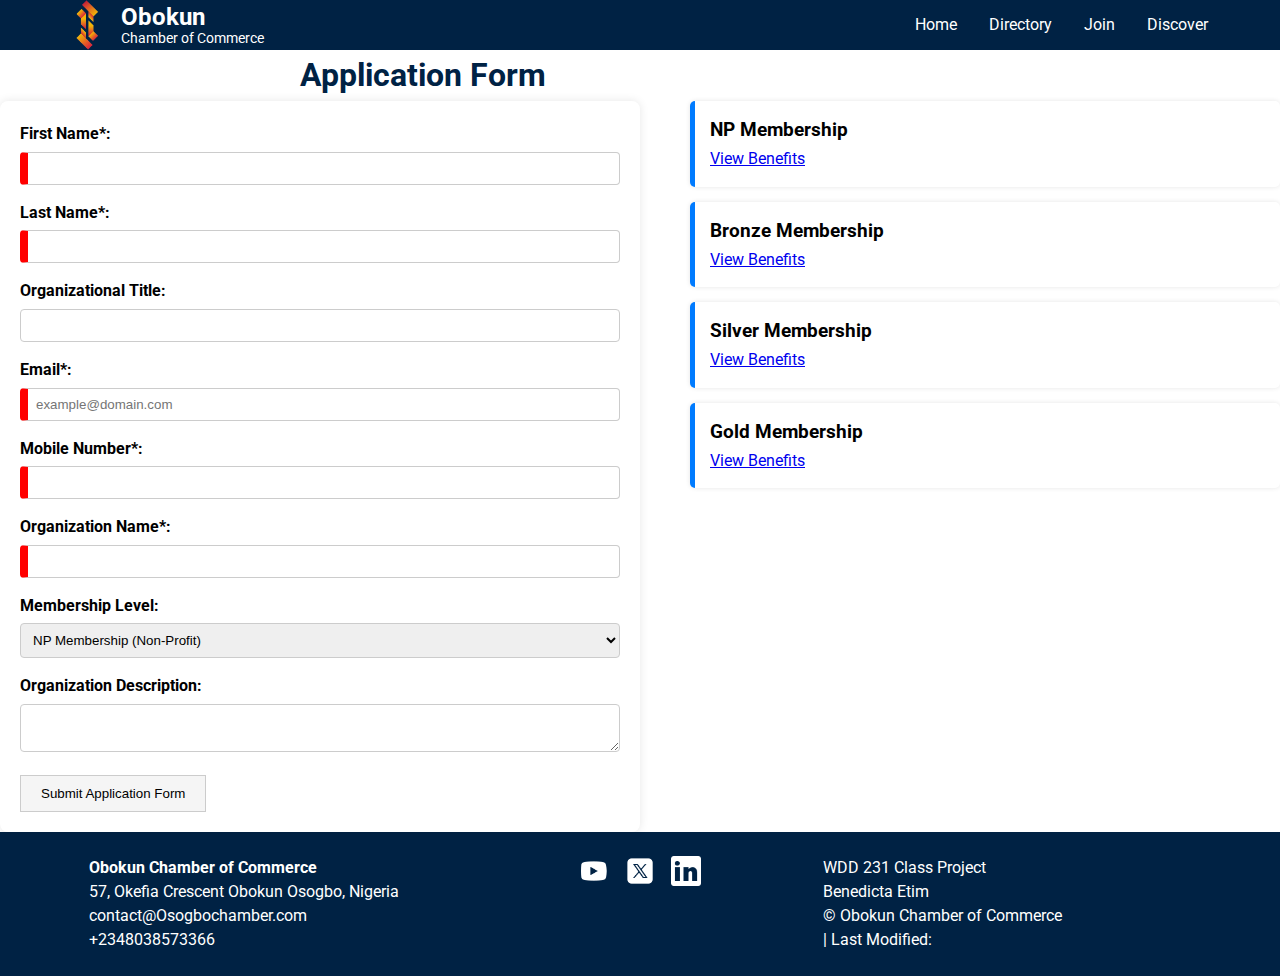
<file: chamber/join.html>
<!DOCTYPE html>
<html lang="en-US">

<head>
    <meta charset="UTF-8" />
    <meta name="viewport" content="width=device-width, initial-scale=1.0" />
    <meta name="description"
        content="Directory of Chamber of Commerce members – find businesses and organizations near you." />
    <meta name="author" content="Benedicta Etim" />
    <meta name="theme-color" content="#2a2a2a" />

    <title>Obokun Chamber of Commerce Application Form</title>

    <link rel="stylesheet" href="styles/bass.css" />
    <link rel="icon" href="favicon.ico" />

    <!-- Google Fonts -->
    <link rel="preconnect" href="https://fonts.googleapis.com">
    <link rel="preconnect" href="https://fonts.gstatic.com" crossorigin>
    <link href="https://fonts.googleapis.com/css2?family=Domine:wght@400..700&family=Roboto:wght@100..900&display=swap"
        rel="stylesheet">

    <!-- Open Graph Meta Tags -->
    <meta property="og:title" content="Directory" />
    <meta property="og:description"
        content="Explore local businesses and organizations in our Chamber of Commerce. This is an economic hub for CEOs and budding business professionals within Osogbo and its environs." />
    <meta property="og:image" content="images/chamber-icon.png" />
    <meta property="og:url" content="https://oshogo-chamber.org/directory.html" />
    <meta property="og:type" content="website" />
    <meta property="og:site_name" content="Obokun Chamber Directory" />

    <!-- JavaScript -->
    <script src="scripts/scripts.js" defer></script>
</head>

<body>
    <header>
        <nav>
            <div class="logo-container">
                <img src="images/icon.png" alt="Chamber Logo" class="logo" />
                <div class="logo-text">
                    <span class="logo-title">Obokun</span>
                    <span class="logo-subtitle">Chamber of Commerce</span>
                </div>
            </div>

            <!-- Hamburger Icon for Mobile -->
            <button class="hamburger" id="hamburger">&#9776;</button>

            <!-- Navigation Links -->
            <ul class="nav-links" id="navLinks">
                <li><a href="index.html">Home</a></li>
                <li><a href="directory.html">Directory</a></li>
                <li><a href="join.html">Join</a></li>
                <li><a href="discover.html">Discover</a></li>
            </ul>
        </nav>
    </header>

    <main>
        <h1>Application Form</h1>
        <div class="container">
            <form method="get" action="thankyou.html" id="membershipForm">
                <label>First Name*:
                    <input type="text" name="firstName" required autocomplete="given-name"
                        title="Enter your first name">
                </label>

                <label>Last Name*:
                    <input type="text" name="lastName" required autocomplete="family-name"
                        title="Enter your last name">
                </label>

                <label>Organizational Title:
                    <input type="text" name="organization-title" pattern="[A-Za-z\s\-]{7,}"
                        autocomplete="organization-title"
                        title="Enter your title within the organization (at least 7 characters, letters, hyphens, and spaces only)">
                </label>

                <label>Email*:
                    <input type="email" name="email" required autocomplete="email" placeholder="example@domain.com">
                </label>

                <label>Mobile Number*:
                    <input type="tel" name="phone" required autocomplete="tel">
                </label>

                <label>Organization Name*:
                    <input type="text" name="organization" required autocomplete="organization">
                </label>

                <label>Membership Level:
                    <select name="membership">
                        <option value="np">NP Membership (Non-Profit)</option>
                        <option value="bronze">Bronze Membership</option>
                        <option value="silver">Silver Membership</option>
                        <option value="gold">Gold Membership</option>
                    </select>
                </label>

                <label>Organization Description:
                    <textarea name="description" title="Describe your organization"></textarea>
                </label>

                <input type="hidden" name="timestamp" id="timestamp">
                <button type="submit">Submit Application Form</button>
            </form>

            <section class="cards">
                <div class="card" id="np-card">
                    <h3>NP Membership</h3>
                    <a href="#" onclick="showModal('modal-np')">View Benefits</a>
                </div>
                <div class="card" id="bronze-card">
                    <h3>Bronze Membership</h3>
                    <a href="#" onclick="showModal('modal-bronze')">View Benefits</a>
                </div>
                <div class="card" id="silver-card">
                    <h3>Silver Membership</h3>
                    <a href="#" onclick="showModal('modal-silver')">View Benefits</a>
                </div>
                <div class="card" id="gold-card">
                    <h3>Gold Membership</h3>
                    <a href="#" onclick="showModal('modal-gold')">View Benefits</a>
                </div>
            </section>

            <!-- Modals -->
            <div id="modal-np" class="modal">
                <div class="modal-content">
                    <span class="close" onclick="closeModal('modal-np')">&times;</span>
                    <h2>NP Membership Benefits</h2>
                    <p>Free access to networking events and community listings.</p>
                </div>
            </div>
            <div id="modal-bronze" class="modal">
                <div class="modal-content">
                    <span class="close" onclick="closeModal('modal-bronze')">&times;</span>
                    <h2>Bronze Membership Benefits</h2>
                    <p>Includes event discounts, basic promotion, and early access to news.</p>
                </div>
            </div>
            <div id="modal-silver" class="modal">
                <div class="modal-content">
                    <span class="close" onclick="closeModal('modal-silver')">&times;</span>
                    <h2>Silver Membership Benefits</h2>
                    <p>Includes all Bronze benefits plus spotlight homepage placement and featured interviews.</p>
                </div>
            </div>
            <div id="modal-gold" class="modal">
                <div class="modal-content">
                    <span class="close" onclick="closeModal('modal-gold')">&times;</span>
                    <h2>Gold Membership Benefits</h2>
                    <p>Includes all Silver benefits, exclusive training, and VIP event invitations.</p>
                </div>
            </div>
        </div>
    </main>

    <footer>
        <div class="footer-content">
            <div class="footer-left">
                <p><strong>Obokun Chamber of Commerce</strong><br>
                    57, Okefia Crescent Obokun Osogbo, Nigeria<br>
                    contact@Osogbochamber.com<br>
                    +2348038573366
                </p>
            </div>

            <div class="footer-center">
                <a href="https://youtube.com" target="_blank" aria-label="YouTube">
                    <img src="images/youtube.png" alt="YouTube" />
                </a>
                <a href="https://twitter.com" target="_blank" aria-label="Twitter">
                    <img src="images/x.png" alt="Twitter" />
                </a>
                <a href="https://linkedin.com" target="_blank" aria-label="LinkedIn">
                    <img src="images/linkedin.png" alt="LinkedIn" />
                </a>
            </div>

            <div class="footer-right">
                <p>WDD 231 Class Project<br>
                    Benedicta Etim<br>
                    &copy; Obokun Chamber of Commerce
                </p>
                <p><span id="year"></span> | Last Modified: <span id="lastModified"></span></p>
            </div>
        </div>
    </footer>

</body>

</html>
</file>
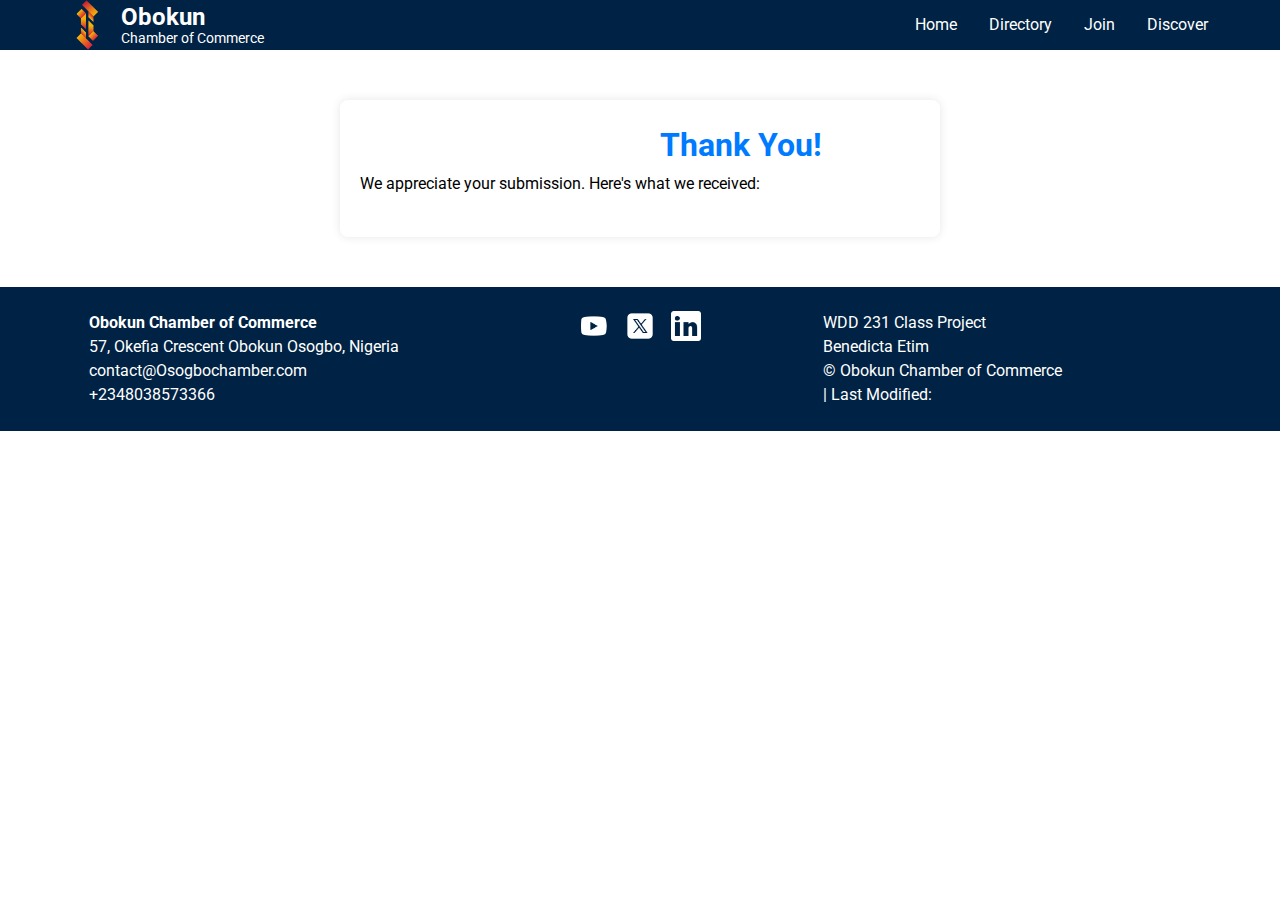
<file: chamber/thankyou.html>
<!DOCTYPE html>
<html lang="en-US">

<head>
    <meta charset="UTF-8" />
    <meta name="viewport" content="width=device-width, initial-scale=1.0" />
    <meta name="description"
        content="Directory of Chamber of Commerce members – find businesses and organizations near you." />
    <meta name="author" content="Benedicta Etim" />
    <meta name="theme-color" content="#2a2a2a" />

    <title>Obokun Chamber of Commerce Directory</title>

    <link rel="stylesheet" href="styles/bass.css" />
    <link rel="icon" href="favicon.ico" />

    <!-- Google Fonts -->
    <link rel="preconnect" href="https://fonts.googleapis.com">
    <link rel="preconnect" href="https://fonts.gstatic.com" crossorigin>
    <link href="https://fonts.googleapis.com/css2?family=Domine:wght@400..700&family=Roboto:wght@100..900&display=swap"
        rel="stylesheet">

    <!-- Open Graph Meta Tags -->
    <meta property="og:title" content="Directory" />
    <meta property="og:description"
        content="Explore local businesses and organizations in our Chamber of Commerce. This is an economic hub for CEOs and budding business professionals within Osogbo and its environs." />
    <meta property="og:image" content="images/chamber-icon.png" />
    <meta property="og:url" content="https://oshogo-chamber.org/directory.html" />
    <meta property="og:type" content="website" />
    <meta property="og:site_name" content="Obokun Chamber Directory" />

    <!-- JavaScript -->
    <script src="scripts/scripts.js" defer></script>
</head>

<body>
    <header>
        <nav>
            <div class="logo-container">
                <img src="images/icon.png" alt="Chamber Logo" class="logo" />
                <div class="logo-text">
                    <span class="logo-title">Obokun</span>
                    <span class="logo-subtitle">Chamber of Commerce</span>
                </div>
            </div>

            <!-- Hamburger Icon for Mobile -->
            <button class="hamburger" id="hamburger">&#9776;</button>

            <!-- Navigation Links -->
            <ul class="nav-links" id="navLinks">
                <li><a href="index.html">Home</a></li>
                <li><a href="directory.html">Directory</a></li>
                <li><a href="join.html">Join</a></li>
                <li><a href="discover.html">Discover</a></li>
            </ul>
        </nav>
    </header>

    <body>
        <div class="thankyou-container">
            <h1>Thank You!</h1>
            <p>We appreciate your submission. Here's what we received:</p>
            <div class="form-data" id="formDataDisplay">
                <!-- Data will be inserted here by JavaScript -->
            </div>
        </div>
        <footer>
            <div class="footer-content">
                <div class="footer-left">
                    <p><strong>Obokun Chamber of Commerce</strong><br>
                        57, Okefia Crescent Obokun Osogbo, Nigeria<br>
                        contact@Osogbochamber.com<br>
                        +2348038573366
                    </p>
                </div>

                <div class="footer-center">
                    <a href="https://youtube.com" target="_blank" aria-label="YouTube">
                        <img src="images/youtube.png" alt="YouTube" />
                    </a>
                    <a href="https://twitter.com" target="_blank" aria-label="Twitter">
                        <img src="images/x.png" alt="Twitter" />
                    </a>
                    <a href="https://linkedin.com" target="_blank" aria-label="LinkedIn">
                        <img src="images/linkedin.png" alt="LinkedIn" />
                    </a>
                </div>

                <div class="footer-right">
                    <p>WDD 231 Class Project<br>
                        Benedicta Etim<br>
                        &copy; Obokun Chamber of Commerce
                    </p>
                    <p><span id="year"></span> | Last Modified: <span id="lastModified"></span></p>
                </div>
            </div>
        </footer>

    </body>

</html>
</file>
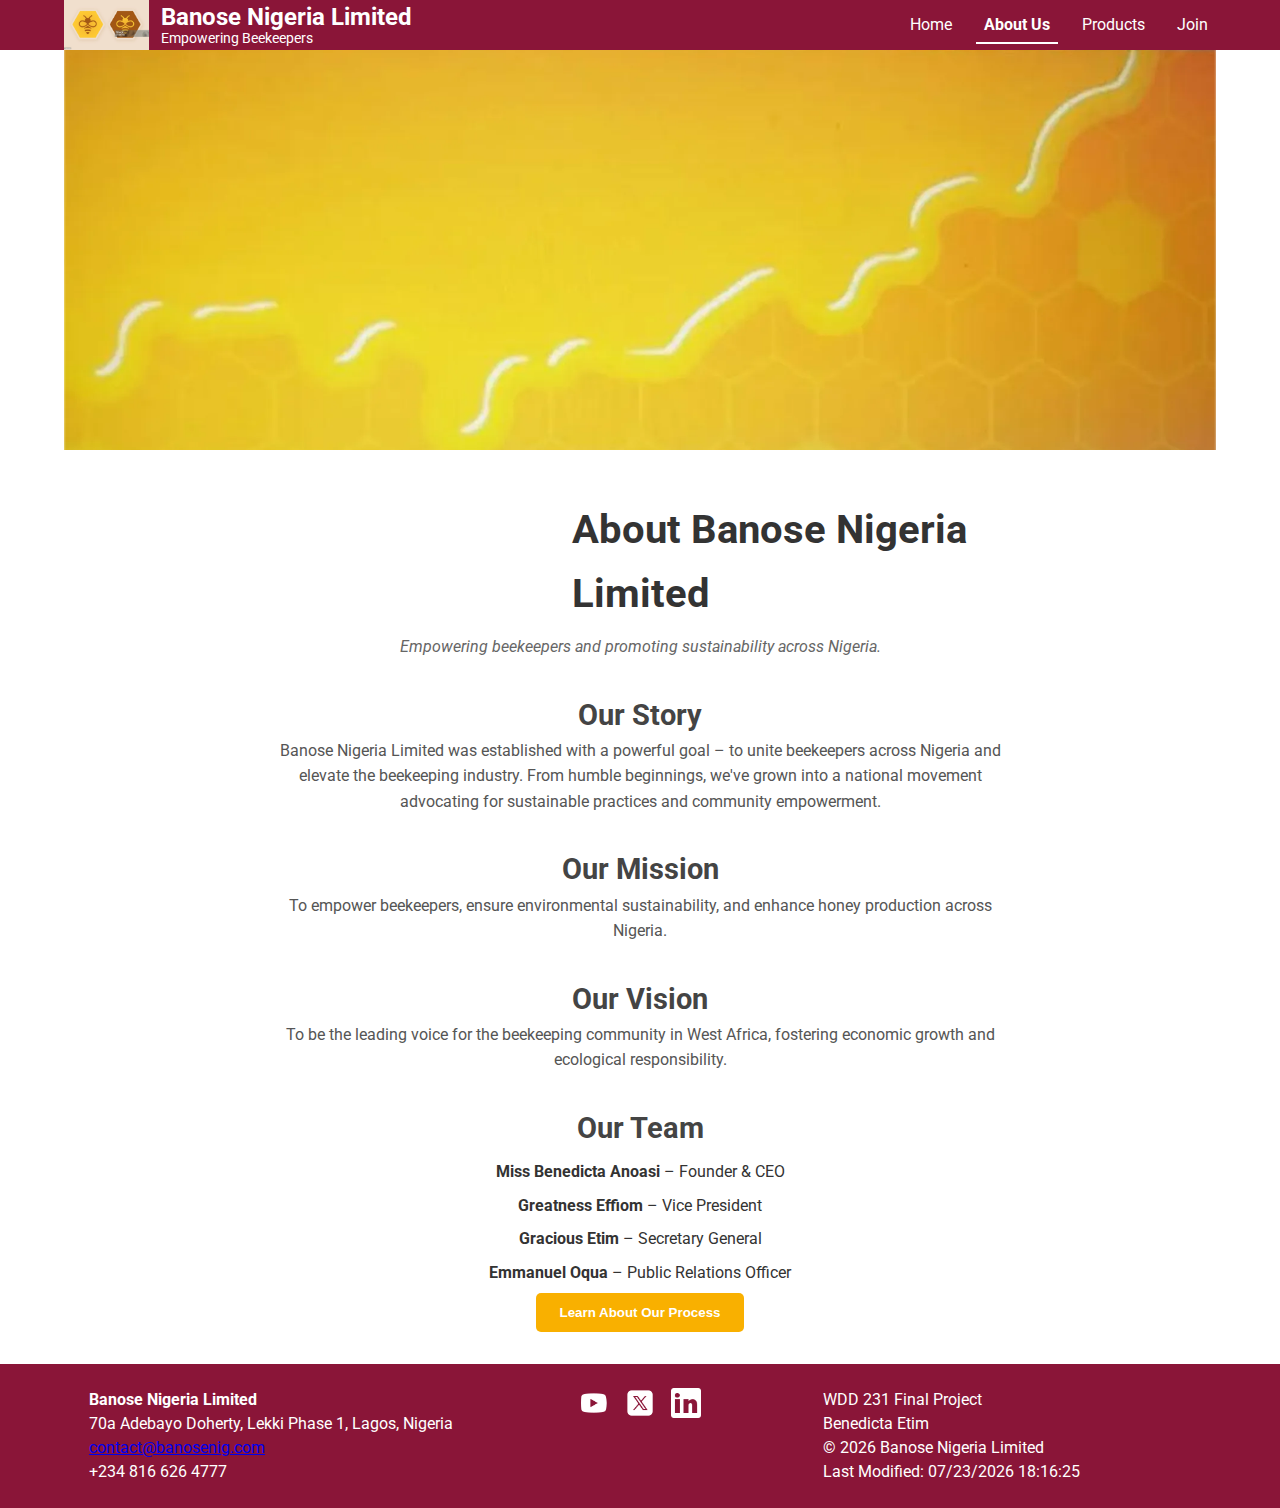
<file: final-project/about.html>
<!DOCTYPE html>
<html lang="en-US">

<head>
  <meta charset="UTF-8">
  <meta name="viewport" content="width=device-width, initial-scale=1.0">
  <meta name="description" content="Learn more about Banose Nigeria Limited - Our story, mission, and the team behind our impact.">
  <meta name="author" content="Benedicta Etim">
  <meta name="theme-color" content="#2a2a2a">

  <title>About Us - Banose Nigeria Limited</title>

  <link rel="stylesheet" href="styles/bass.css">
  <link rel="icon" href="favicon.ico">

  <!-- Google Fonts -->
  <link rel="preconnect" href="https://fonts.googleapis.com">
  <link rel="preconnect" href="https://fonts.gstatic.com" crossorigin>
  <link href="https://fonts.googleapis.com/css2?family=Domine:wght@400..700&family=Roboto:wght@100..900&display=swap" rel="stylesheet">

  <!-- Open Graph Meta Tags -->
  <meta property="og:title" content="About Us - Banose Nigeria Limited">
  <meta property="og:description" content="Discover how Banose Nigeria Limited is empowering beekeepers and promoting sustainability throughout Nigeria.">
  <meta property="og:image" content="images/banose.png">
  <meta property="og:url" content="https://banosenigeria.org/about.html">
  <meta property="og:type" content="website">
  <meta property="og:site_name" content="Banose Nigeria Limited">

  <script src="scripts/script.js" defer></script>
</head>

<body>
  <!-- Header -->
  <header>
    <nav>
      <div class="logo-container">
        <img src="images/icon.jpeg" alt="Banose Logo" class="logo" loading="lazy">
        <div class="logo-text">
          <span class="logo-title">Banose Nigeria Limited</span>
          <span class="logo-subtitle">Empowering Beekeepers</span>
        </div>
      </div>
      <button class="hamburger" id="hamburger" aria-label="Toggle navigation">&#9776;</button>
      <ul class="nav-links" id="navLinks">
        <li><a href="index.html">Home</a></li>
        <li><a href="about.html" class="active">About Us</a></li>
        <li><a href="products.html">Products</a></li>
        <li><a href="join.html">Join</a></li>
      </ul>
    </nav>
  </header>

  <!-- Main Content -->
  <main>
    <img src="images/banner.webp" alt="Banose community event" class="banner" loading="lazy">
    <section class="about-container">
      <h1>About Banose Nigeria Limited</h1>
      <p class="tagline">Empowering beekeepers and promoting sustainability across Nigeria.</p>

      <h2>Our Story</h2>
      <p>Banose Nigeria Limited was established with a powerful goal – to unite beekeepers across Nigeria and elevate the beekeeping industry. From humble beginnings, we've grown into a national movement advocating for sustainable practices and community empowerment.</p>

      <h2>Our Mission</h2>
      <p>To empower beekeepers, ensure environmental sustainability, and enhance honey production across Nigeria.</p>

      <h2>Our Vision</h2>
      <p>To be the leading voice for the beekeeping community in West Africa, fostering economic growth and ecological responsibility.</p>

      <h2>Our Team</h2>
      <ul>
        <li><strong>Miss Benedicta Anoasi</strong> – Founder & CEO</li>
        <li><strong>Greatness Effiom</strong> – Vice President</li>
        <li><strong>Gracious Etim</strong> – Secretary General</li>
        <li><strong>Emmanuel Oqua</strong> – Public Relations Officer</li>
      </ul>

      <button id="openModalBtn" class="btn">Learn About Our Process</button>
    </section>

    <!-- Modal Dialog -->
    <dialog id="aboutModal" class="modal-content" aria-labelledby="modalTitle" aria-describedby="modalDesc">
      <h3 id="modalTitle">Our Process</h3>
      <p id="modalDesc">We connect smallholder farmers, facilitate training, and support honey certification and marketing nationally and globally.</p>
      <button id="closeModalBtn" class="btn">Close</button>
    </dialog>
  </main>

  <!-- Footer -->
  <footer>
    <div class="footer-content">
      <div class="footer-left">
        <p>
          <strong>Banose Nigeria Limited</strong><br>
          70a Adebayo Doherty, Lekki Phase 1, Lagos, Nigeria<br>
          <a href="mailto:contact@banosenig.com">contact@banosenig.com</a><br>
          +234 816 626 4777
        </p>
      </div>

      <div class="footer-center">
        <a href="https://youtube.com" target="_blank" aria-label="YouTube">
          <img src="images/youtube.png" alt="YouTube" loading="lazy">
        </a>
        <a href="https://twitter.com" target="_blank" aria-label="Twitter">
          <img src="images/x.png" alt="Twitter" loading="lazy">
        </a>
        <a href="https://linkedin.com" target="_blank" aria-label="LinkedIn">
          <img src="images/linkedin.png" alt="LinkedIn" loading="lazy">
        </a>
      </div>

      <div class="footer-right">
        <p>WDD 231 Final Project<br>Benedicta Etim<br>&copy; <span id="year"></span> Banose Nigeria Limited</p>
        <p>Last Modified: <span id="lastModified"></span></p>
      </div>
    </div>
  </footer>

  <!-- Modal & Nav Script -->
  <script>
    document.addEventListener("DOMContentLoaded", () => {
      // Footer year and modification date
      document.getElementById("year").textContent = new Date().getFullYear();
      document.getElementById("lastModified").textContent = document.lastModified;

      // Hamburger nav
      const hamburger = document.getElementById("hamburger");
      const navLinks = document.getElementById("navLinks");
      hamburger.addEventListener("click", () => navLinks.classList.toggle("show"));

      // Modal dialog logic
      const modal = document.getElementById("aboutModal");
      const openModalBtn = document.getElementById("openModalBtn");
      const closeModalBtn = document.getElementById("closeModalBtn");

      openModalBtn.addEventListener("click", () => modal.showModal());
      closeModalBtn.addEventListener("click", () => modal.close());
    });
  </script>
</body>

</html>
</file>
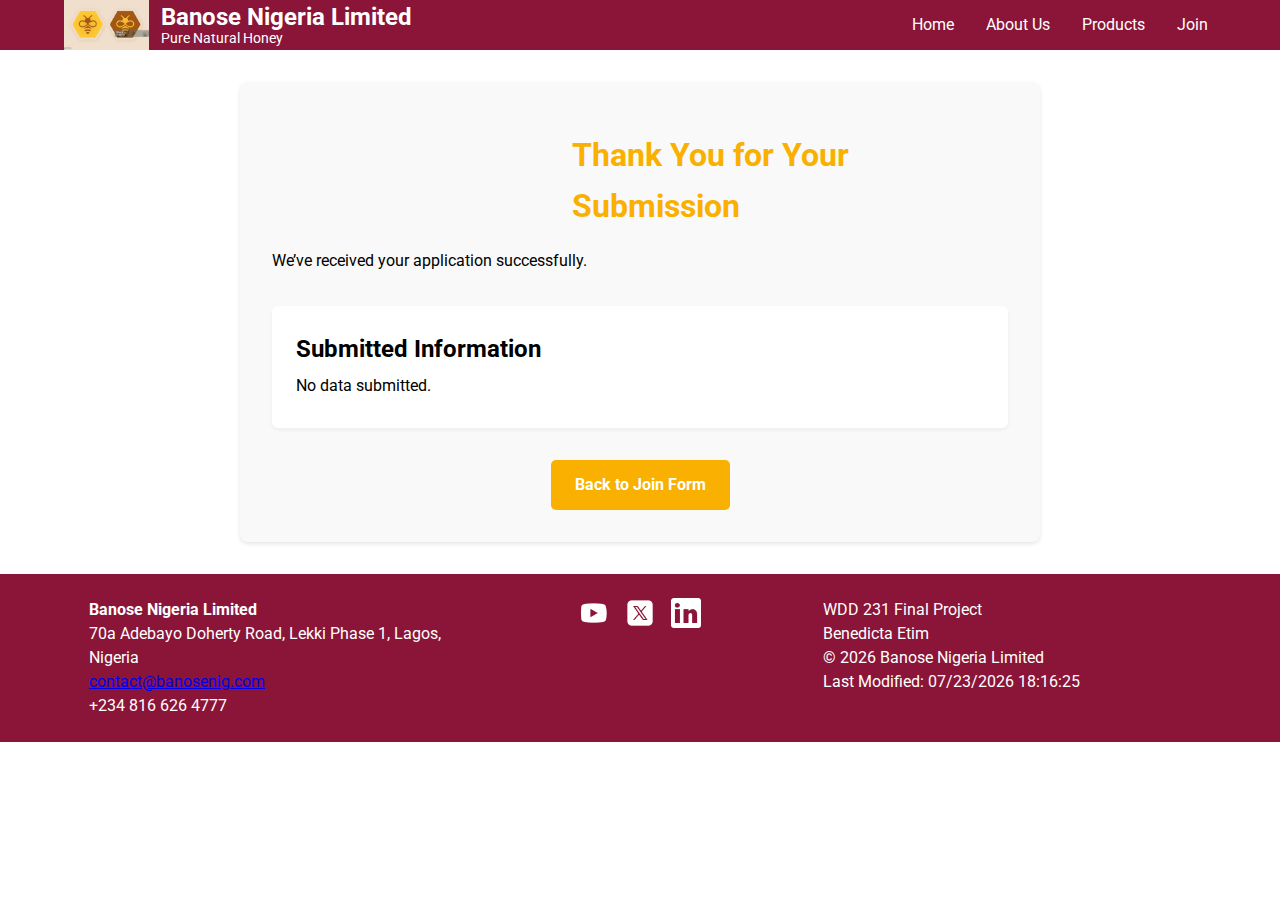
<file: final-project/form-action.html>
<!DOCTYPE html>
<html lang="en-US">

<head>
  <meta charset="UTF-8">
  <meta name="viewport" content="width=device-width, initial-scale=1.0">
  <meta name="description" content="Form submission results - Banose Nigeria Limited">
  <meta name="author" content="Benedicta Etim">
  <meta name="theme-color" content="#2a2a2a">

  <title>Form Submission - Banose Nigeria Limited</title>

  <link rel="stylesheet" href="styles/bass.css">
  <link rel="icon" href="favicon.ico">

  <!-- Google Fonts -->
  <link rel="preconnect" href="https://fonts.googleapis.com">
  <link rel="preconnect" href="https://fonts.gstatic.com" crossorigin>
  <link href="https://fonts.googleapis.com/css2?family=Domine:wght@400..700&family=Roboto:wght@100..900&display=swap" rel="stylesheet">
</head>

<body>
  <header>
    <nav>
      <div class="logo-container">
        <img src="images/icon.jpeg" alt="Banose Logo" class="logo">
        <div class="logo-text">
          <span class="logo-title">Banose Nigeria Limited</span>
          <span class="logo-subtitle">Pure Natural Honey</span>
        </div>
      </div>
      <button class="hamburger" id="hamburger" aria-label="Toggle Navigation">&#9776;</button>
      <ul class="nav-links" id="navLinks">
        <li><a href="index.html">Home</a></li>
        <li><a href="about.html">About Us</a></li>
        <li><a href="products.html">Products</a></li>
        <li><a href="join.html">Join</a></li>
      </ul>
    </nav>
  </header>

  <main>
    <section class="form-action-container">
      <h1>Thank You for Your Submission</h1>
      <p class="tagline">We’ve received your application successfully.</p>

      <div class="form-data" aria-live="polite">
        <h2>Submitted Information</h2>
        <div class="data-display">
          <!-- Dynamic content populated by JavaScript -->
        </div>
      </div>

      <div class="back-button">
        <a href="join.html" class="btn" aria-label="Return to Join Form">Back to Join Form</a>
      </div>
    </section>
  </main>

  <footer>
    <div class="footer-content">
      <div class="footer-left">
        <p>
          <strong>Banose Nigeria Limited</strong><br>
          70a Adebayo Doherty Road, Lekki Phase 1, Lagos, Nigeria<br>
          <a href="mailto:contact@banosenig.com">contact@banosenig.com</a><br>
          +234 816 626 4777
        </p>
      </div>
      <div class="footer-center">
        <a href="https://youtube.com" target="_blank" aria-label="YouTube">
          <img src="images/youtube.png" alt="YouTube icon">
        </a>
        <a href="https://twitter.com" target="_blank" aria-label="Twitter">
          <img src="images/x.png" alt="Twitter icon">
        </a>
        <a href="https://linkedin.com" target="_blank" aria-label="LinkedIn">
          <img src="images/linkedin.png" alt="LinkedIn icon">
        </a>
      </div>
      <div class="footer-right">
        <p>
          WDD 231 Final Project<br>
          Benedicta Etim<br>
          &copy; <span id="year"></span> Banose Nigeria Limited
        </p>
        <p>Last Modified: <span id="lastModified"></span></p>
      </div>
    </div>
  </footer>

  <script>
    // Update Footer Year and Modified Date
    document.getElementById("year").textContent = new Date().getFullYear();
    document.getElementById("lastModified").textContent = document.lastModified;

    // Toggle navigation for small screens
    document.getElementById("hamburger").addEventListener("click", () => {
      document.getElementById("navLinks").classList.toggle("show");
    });

    // Parse and display form data
    document.addEventListener("DOMContentLoaded", () => {
      const dataDisplay = document.querySelector(".data-display");
      const formData = new URLSearchParams(window.location.search);

      if ([...formData].length === 0) {
        dataDisplay.innerHTML = "<p>No data submitted.</p>";
        return;
      }

      const ul = document.createElement("ul");

      formData.forEach((value, key) => {
        const li = document.createElement("li");

        const fieldName = document.createElement("span");
        fieldName.className = "field-name";
        fieldName.textContent = key.charAt(0).toUpperCase() + key.slice(1).replace(/[-_]/g, " ") + ": ";

        const fieldValue = document.createElement("span");
        fieldValue.className = "field-value";
        fieldValue.textContent = decodeURIComponent(value);

        li.appendChild(fieldName);
        li.appendChild(fieldValue);
        ul.appendChild(li);
      });

      const card = document.createElement("div");
      card.className = "data-card";
      card.appendChild(ul);
      dataDisplay.appendChild(card);
    });
  </script>
</body>

</html>
</file>
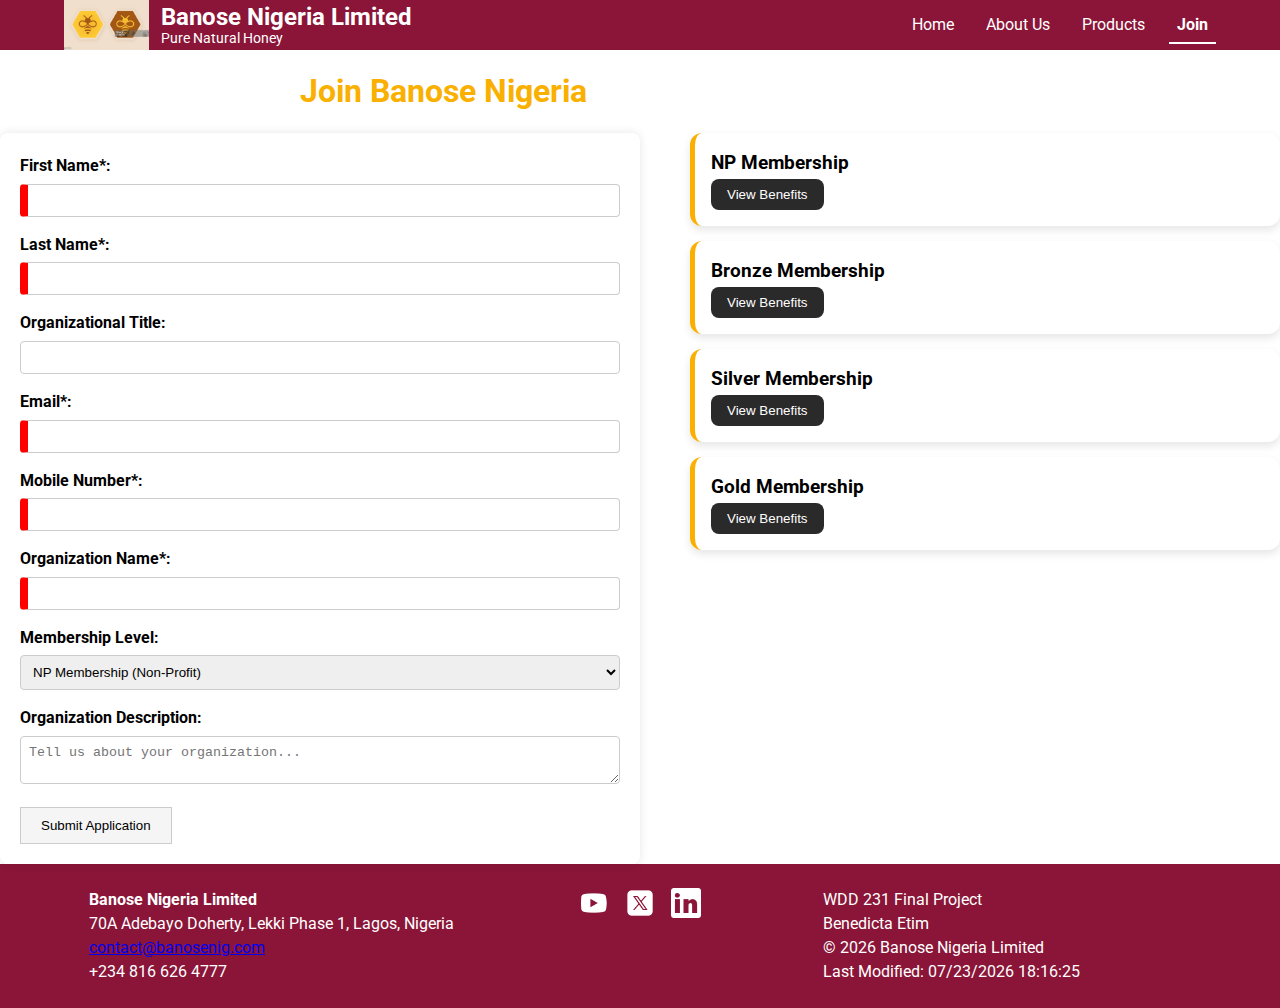
<file: final-project/join.html>
<!DOCTYPE html>
<html lang="en-US">

<head>
  <meta charset="UTF-8" />
  <meta name="viewport" content="width=device-width, initial-scale=1.0" />
  <meta name="description" content="Become a member of Banose Nigeria Limited by choosing your membership level." />
  <meta name="author" content="Benedicta Etim" />
  <meta name="theme-color" content="#2a2a2a" />

  <title>Join - Banose Nigeria Limited</title>

  <link rel="stylesheet" href="styles/bass.css" />
  <link rel="icon" href="favicon.ico" />

  <!-- Google Fonts -->
  <link rel="preconnect" href="https://fonts.googleapis.com" />
  <link rel="preconnect" href="https://fonts.gstatic.com" crossorigin />
  <link href="https://fonts.googleapis.com/css2?family=Domine:wght@400..700&family=Roboto:wght@100..900&display=swap" rel="stylesheet" />

  <!-- Open Graph -->
  <meta property="og:title" content="Join - Banose Nigeria Limited" />
  <meta property="og:description" content="Join Banose Nigeria and choose your membership level: NP, Bronze, Silver, or Gold." />
  <meta property="og:image" content="images/banose.png" />
  <meta property="og:url" content="https://banosenigeria.org/join.html" />
  <meta property="og:type" content="website" />
  <meta property="og:site_name" content="Banose Nigeria Limited" />

  <script defer>
    document.addEventListener("DOMContentLoaded", () => {
      // Timestamp for submission
      document.getElementById("timestamp").value = new Date().toISOString();

      // Hamburger nav
      document.getElementById("hamburger").addEventListener("click", () => {
        document.getElementById("navLinks").classList.toggle("show");
      });

      // Footer
      document.getElementById("year").textContent = new Date().getFullYear();
      document.getElementById("lastModified").textContent = document.lastModified;
    });

    // Modal functions
    function showModal(id) {
      document.getElementById(id).style.display = "flex";
    }
    function closeModal(id) {
      document.getElementById(id).style.display = "none";
    }
  </script>
</head>

<body>
  <header>
    <nav>
      <div class="logo-container">
        <img src="images/icon.jpeg" alt="Banose Logo" class="logo" />
        <div class="logo-text">
          <span class="logo-title">Banose Nigeria Limited</span>
          <span class="logo-subtitle">Pure Natural Honey</span>
        </div>
      </div>
      <button class="hamburger" id="hamburger" aria-label="Toggle menu">&#9776;</button>
      <ul class="nav-links" id="navLinks">
        <li><a href="index.html">Home</a></li>
        <li><a href="about.html">About Us</a></li>
        <li><a href="products.html">Products</a></li>
        <li><a href="join.html" class="active">Join</a></li>
      </ul>
    </nav>
  </header>

  <main>
    <h1>Join Banose Nigeria</h1>
    <div class="container">
      <!-- FORM -->
      <form method="get" action="form-action.html" id="membershipForm">
        <label for="firstName">First Name*:
          <input type="text" name="firstName" id="firstName" required autocomplete="given-name" />
        </label>

        <label for="lastName">Last Name*:
          <input type="text" name="lastName" id="lastName" required autocomplete="family-name" />
        </label>

        <label for="organization-title">Organizational Title:
          <input type="text" name="organization-title" id="organization-title" pattern="[A-Za-z\\s\\-]{7,}" title="At least 7 characters using letters, spaces, or hyphens." />
        </label>

        <label for="email">Email*:
          <input type="email" name="email" id="email" required autocomplete="email" />
        </label>

        <label for="phone">Mobile Number*:
          <input type="tel" name="phone" id="phone" required autocomplete="tel" />
        </label>

        <label for="organization">Organization Name*:
          <input type="text" name="organization" id="organization" required autocomplete="organization" />
        </label>

        <label for="membership">Membership Level:
          <select name="membership" id="membership">
            <option value="np">NP Membership (Non-Profit)</option>
            <option value="bronze">Bronze Membership</option>
            <option value="silver">Silver Membership</option>
            <option value="gold">Gold Membership</option>
          </select>
        </label>

        <label for="description">Organization Description:
          <textarea name="description" id="description" placeholder="Tell us about your organization..."></textarea>
        </label>

        <input type="hidden" name="timestamp" id="timestamp" />
        <button type="submit">Submit Application</button>
      </form>

      <!-- MEMBERSHIP CARDS -->
      <section class="cards">
        <div class="card" id="np-card">
          <h3>NP Membership</h3>
          <button onclick="showModal('modal-np')" aria-label="View NP membership benefits">View Benefits</button>
        </div>
        <div class="card" id="bronze-card">
          <h3>Bronze Membership</h3>
          <button onclick="showModal('modal-bronze')" aria-label="View Bronze membership benefits">View Benefits</button>
        </div>
        <div class="card" id="silver-card">
          <h3>Silver Membership</h3>
          <button onclick="showModal('modal-silver')" aria-label="View Silver membership benefits">View Benefits</button>
        </div>
        <div class="card" id="gold-card">
          <h3>Gold Membership</h3>
          <button onclick="showModal('modal-gold')" aria-label="View Gold membership benefits">View Benefits</button>
        </div>
      </section>

      <!-- MODALS -->
      <div id="modal-np" class="modal" role="dialog" aria-modal="true" aria-labelledby="npTitle">
        <div class="modal-content">
          <span class="close" onclick="closeModal('modal-np')" aria-label="Close NP modal">&times;</span>
          <h2 id="npTitle">NP Membership Benefits</h2>
          <p>Free access to networking events and community listings.</p>
        </div>
      </div>

      <div id="modal-bronze" class="modal" role="dialog" aria-modal="true" aria-labelledby="bronzeTitle">
        <div class="modal-content">
          <span class="close" onclick="closeModal('modal-bronze')" aria-label="Close Bronze modal">&times;</span>
          <h2 id="bronzeTitle">Bronze Membership Benefits</h2>
          <p>Event discounts, basic promotion, early access to Banose news.</p>
        </div>
      </div>

      <div id="modal-silver" class="modal" role="dialog" aria-modal="true" aria-labelledby="silverTitle">
        <div class="modal-content">
          <span class="close" onclick="closeModal('modal-silver')" aria-label="Close Silver modal">&times;</span>
          <h2 id="silverTitle">Silver Membership Benefits</h2>
          <p>All Bronze benefits + homepage spotlight + featured interviews.</p>
        </div>
      </div>

      <div id="modal-gold" class="modal" role="dialog" aria-modal="true" aria-labelledby="goldTitle">
        <div class="modal-content">
          <span class="close" onclick="closeModal('modal-gold')" aria-label="Close Gold modal">&times;</span>
          <h2 id="goldTitle">Gold Membership Benefits</h2>
          <p>All Silver benefits + VIP event invites + advanced training access.</p>
        </div>
      </div>
    </div>
  </main>

  <footer>
    <div class="footer-content">
      <div class="footer-left">
        <p><strong>Banose Nigeria Limited</strong><br />
          70A Adebayo Doherty, Lekki Phase 1, Lagos, Nigeria<br />
          <a href="mailto:contact@banosenig.com">contact@banosenig.com</a><br />
          +234 816 626 4777
        </p>
      </div>
      <div class="footer-center">
        <a href="https://youtube.com" target="_blank" aria-label="YouTube">
          <img src="images/youtube.png" alt="YouTube icon" />
        </a>
        <a href="https://twitter.com" target="_blank" aria-label="Twitter">
          <img src="images/x.png" alt="Twitter icon" />
        </a>
        <a href="https://linkedin.com" target="_blank" aria-label="LinkedIn">
          <img src="images/linkedin.png" alt="LinkedIn icon" />
        </a>
      </div>
      <div class="footer-right">
        <p>WDD 231 Final Project<br />Benedicta Etim<br />&copy; <span id="year"></span> Banose Nigeria Limited</p>
        <p>Last Modified: <span id="lastModified"></span></p>
      </div>
    </div>
  </footer>
</body>

</html>
</file>
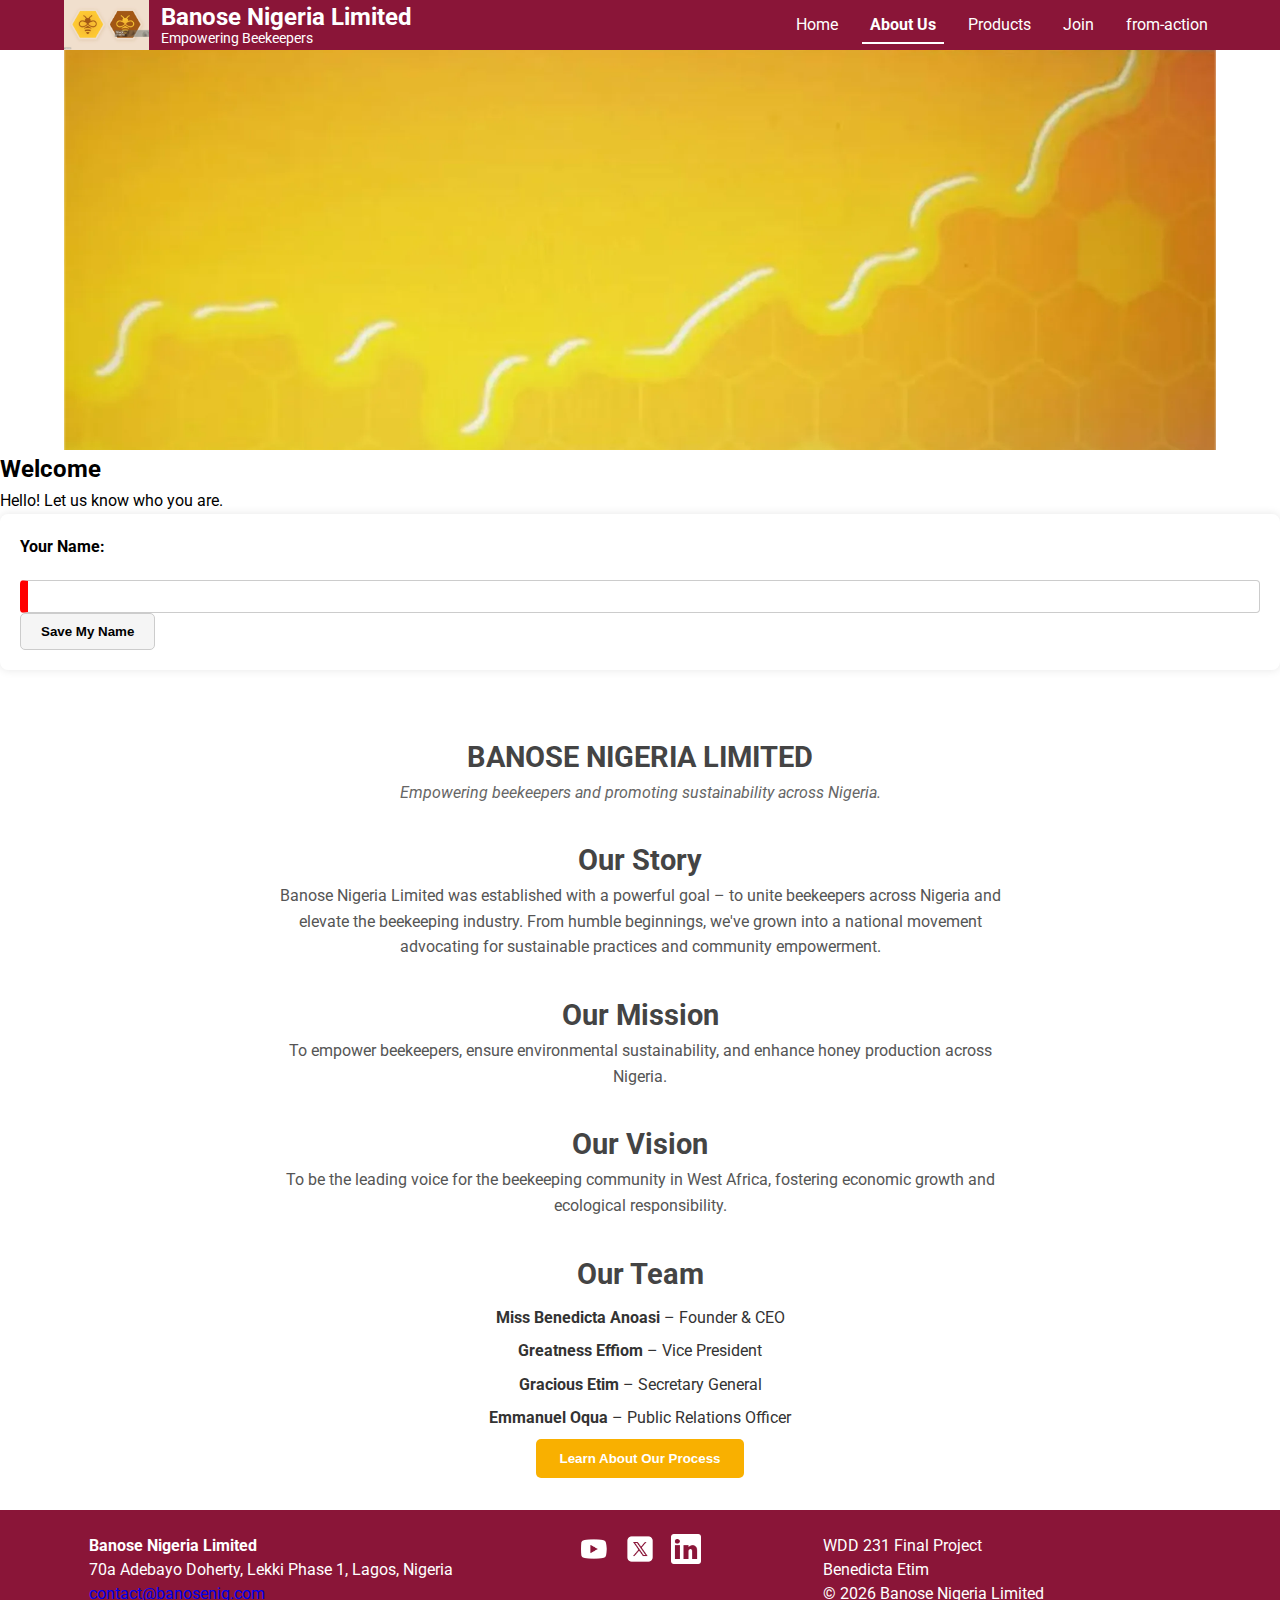
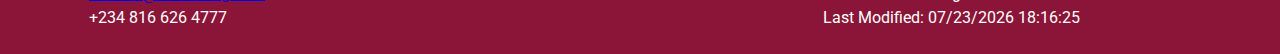
<file: final/about.html>
<!DOCTYPE html>
<html lang="en-US">

<head>
  <meta charset="UTF-8">
  <meta name="viewport" content="width=device-width, initial-scale=1.0">
  <meta name="description" content="Learn more about Banose Nigeria Limited - Our story, mission, and the team behind our impact.">
  <meta name="author" content="Benedicta Etim">
  <meta name="theme-color" content="#2a2a2a">

  <title>About Us - Banose Nigeria Limited</title>

  <link rel="stylesheet" href="styles/bass.css">
  <link rel="icon" href="favicon.ico">

  <!-- Google Fonts -->
  <link rel="preconnect" href="https://fonts.googleapis.com">
  <link rel="preconnect" href="https://fonts.gstatic.com" crossorigin>
  <link href="https://fonts.googleapis.com/css2?family=Domine:wght@400..700&family=Roboto:wght@100..900&display=swap" rel="stylesheet">

  <!-- Open Graph Meta Tags -->
  <meta property="og:title" content="About Us - Banose Nigeria Limited">
  <meta property="og:description" content="Discover how Banose Nigeria Limited is empowering beekeepers and promoting sustainability throughout Nigeria.">
  <meta property="og:image" content="images/banose.png">
  <meta property="og:url" content="https://banosenigeria.org/about.html">
  <meta property="og:type" content="website">
  <meta property="og:site_name" content="Banose Nigeria Limited">

  <script src="scripts/script.js" defer></script>
</head>

<body>
  <!-- Header -->
  <header>
    <nav>
      <div class="logo-container">
        <img src="images/icon.jpeg" alt="Banose Logo" class="logo" loading="lazy">
        <div class="logo-text">
          <span class="logo-title">Banose Nigeria Limited</span>
          <span class="logo-subtitle">Empowering Beekeepers</span>
        </div>
      </div>
      <button class="hamburger" id="hamburger" aria-label="Toggle navigation">&#9776;</button>
      <ul class="nav-links" id="navLinks">
        <li><a href="index.html">Home</a></li>
        <li><a href="about.html" class="active">About Us</a></li>
        <li><a href="products.html">Products</a></li>
        <li><a href="join.html">Join</a></li>
        <li><a href="form-action.html">from-action</a></li>
      </ul>
    </nav>
  </header>

  <!-- Main Content -->
  <main>
    <img src="images/banner.webp" alt="Banose community event" class="banner" loading="lazy">

    <!-- Local Storage Greeting Section -->
    <section class="name-section">
      <h2>Welcome</h2>
      <p id="greeting">Hello! Let us know who you are.</p>
      <form id="nameForm">
        <label for="visitorName">Your Name:</label>
        <input type="text" id="visitorName" name="visitorName" required>
        <button type="submit" class="btn">Save My Name</button>
      </form>
    </section>

    <section class="about-container">
      <h2>BANOSE NIGERIA LIMITED</h2>
      <p class="tagline">Empowering beekeepers and promoting sustainability across Nigeria.</p>

      <h2>Our Story</h2>
      <p>Banose Nigeria Limited was established with a powerful goal – to unite beekeepers across Nigeria and elevate the beekeeping industry. From humble beginnings, we've grown into a national movement advocating for sustainable practices and community empowerment.</p>

      <h2>Our Mission</h2>
      <p>To empower beekeepers, ensure environmental sustainability, and enhance honey production across Nigeria.</p>

      <h2>Our Vision</h2>
      <p>To be the leading voice for the beekeeping community in West Africa, fostering economic growth and ecological responsibility.</p>

      <h2>Our Team</h2>
      <ul>
        <li><strong>Miss Benedicta Anoasi</strong> – Founder & CEO</li>
        <li><strong>Greatness Effiom</strong> – Vice President</li>
        <li><strong>Gracious Etim</strong> – Secretary General</li>
        <li><strong>Emmanuel Oqua</strong> – Public Relations Officer</li>
      </ul>

      <button id="openModalBtn" class="btn">Learn About Our Process</button>
    </section>

    <!-- Modal Dialog -->
    <dialog id="aboutModal" class="modal-content" aria-labelledby="modalTitle" aria-describedby="modalDesc">
      <h3 id="modalTitle">Our Process</h3>
      <p id="modalDesc">We connect smallholder farmers, facilitate training, and support honey certification and marketing nationally and globally.</p>
      <button id="closeModalBtn" class="btn">Close</button>
    </dialog>
  </main>

  <!-- Footer -->
  <footer>
    <div class="footer-content">
      <div class="footer-left">
        <p>
          <strong>Banose Nigeria Limited</strong><br>
          70a Adebayo Doherty, Lekki Phase 1, Lagos, Nigeria<br>
          <a href="mailto:contact@banosenig.com">contact@banosenig.com</a><br>
          +234 816 626 4777
        </p>
      </div>

      <div class="footer-center">
        <a href="https://youtube.com" target="_blank" aria-label="YouTube">
          <img src="images/youtube.png" alt="YouTube" loading="lazy">
        </a>
        <a href="https://twitter.com" target="_blank" aria-label="Twitter">
          <img src="images/x.png" alt="Twitter" loading="lazy">
        </a>
        <a href="https://linkedin.com" target="_blank" aria-label="LinkedIn">
          <img src="images/linkedin.png" alt="LinkedIn" loading="lazy">
        </a>
      </div>

      <div class="footer-right">
        <p>WDD 231 Final Project<br>Benedicta Etim<br>&copy; <span id="year"></span> Banose Nigeria Limited</p>
        <p>Last Modified: <span id="lastModified"></span></p>
      </div>
    </div>
  </footer>

  <!-- Script -->
  <script>
    document.addEventListener("DOMContentLoaded", () => {
      // Footer year and modification date
      document.getElementById("year").textContent = new Date().getFullYear();
      document.getElementById("lastModified").textContent = document.lastModified;

      // Hamburger nav
      const hamburger = document.getElementById("hamburger");
      const navLinks = document.getElementById("navLinks");
      hamburger.addEventListener("click", () => navLinks.classList.toggle("show"));

      // Modal logic
      const modal = document.getElementById("aboutModal");
      const openModalBtn = document.getElementById("openModalBtn");
      const closeModalBtn = document.getElementById("closeModalBtn");

      openModalBtn.addEventListener("click", () => modal.showModal());
      closeModalBtn.addEventListener("click", () => modal.close());

      // Local Storage greeting logic
      const nameForm = document.getElementById("nameForm");
      const greeting = document.getElementById("greeting");

      const savedName = localStorage.getItem("visitorName");
      if (savedName) {
        greeting.textContent = `Welcome back, ${savedName}!`;
      }

      nameForm?.addEventListener("submit", (e) => {
        e.preventDefault();
        const name = document.getElementById("visitorName").value.trim();
        if (name) {
          localStorage.setItem("visitorName", name);
          greeting.textContent = `Nice to meet you, ${name}!`;
          nameForm.reset();
        }
      });
    });
  </script>
</body>

</html>
</file>
<file: chamber/styles/bass.css>
/* Reset and Base Styles */
* {
  box-sizing: border-box;
  margin: 0;
  padding: 0;
}

body {
  font-family: 'Roboto', Arial, sans-serif;
  line-height: 1.6;
}

/* Header and Navigation */
header {
  margin-bottom: 0;
}

nav {
  display: flex;
  align-items: center;
  justify-content: space-between;
  padding-left: 5%;
  padding-right: 5%;
  background: #024;
  color: #fff;
  position: relative;
}

/* Logo and Text Container */
.logo-container {
  display: flex;
  align-items: center;
  gap: 0.75rem;
}

.logo-text {
  display: flex;
  flex-direction: column;
  text-align: left;
  line-height: 1.1;
}

.logo-title {
  font-size: 1.5rem;
  font-weight: bold;
}

.logo-subtitle {
  font-size: 0.875rem;
  font-weight: normal;
}

nav .logo {
  height: 50px;
}

/* Navigation Links */
.nav-links {
  display: flex;
  gap: 1rem;
  list-style: none;
}

.nav-links a {
  color: white;
  text-decoration: none;
  padding: 0.5rem;
  transition: color 0.3s ease, transform 0.3s ease;
  cursor: pointer;
}

/* Hover and Active States */
.nav-links a:hover,
.nav-links a:focus {
  color: #ef9413;
  transform: scale(1.1);
  text-shadow: 0 0 5px rgba(239,148,19, 0.7);
}

.nav-links a.active {
  border-bottom: 2px solid #fff;
  font-weight: bold;
}

/* Hamburger Button */
.hamburger {
  display: none;
  font-size: 1.5rem;
  background: none;
  color: white;
  border: none;
  cursor: pointer;
}

/* Banner Image */
.banner {
  display: block;
  width: 90%;
  height: 400px;
  object-fit: cover;
  margin: 0 auto;
}

/* Home Section */
.home, 
.hero {
  width: 92%;
  margin: 5px auto;
  padding-left: 1%;
  padding-right: 1%;
}

/* View Buttons */
.view-buttons {
  text-align: center;
  margin: 1rem;
}

.view-buttons button {
  padding: 0.5rem 1rem;
  margin: 0 0.5rem;
  border: none;
  background: #024;
  color: white;
  cursor: pointer;
  border-radius: 5px;
}

.view-buttons button:hover {
  background: #046;
}

/* Member Directory Styles */
#member-directory.grid-view {
  display: grid;
  grid-template-columns: repeat(auto-fit, minmax(250px, 1fr));
  gap: 1rem;
  padding: 1rem;
}

#member-directory.list-view {
  display: flex;
  flex-direction: column;
  gap: 1rem;
  padding: 1rem;
}

/* Member Card Styles */
#member-directory section {
  display: flex;
  align-items: flex-start;
  gap: 1rem;
  border: 1px solid #ccc;
  padding: 1rem;
  background: #f9f9f9;
  text-align: left;
  transition: background-color 0.3s ease;
  flex-wrap: wrap;
  overflow: hidden;
  box-sizing: border-box;
  border-radius: 5px;
}

#member-directory section:hover {
  background-color: #eef;
}

/* Member Image */
#member-directory img {
  width: 100px;
  height: 100px;
  object-fit: cover;
  border-radius: 5px;
  flex-shrink: 0;
}

/* Hide Images in List View */
#member-directory.list-view img {
  display: none;
}

/* Member Information */
.member-info {
  flex: 1 1 200px;
  min-width: 0;
  overflow-wrap: break-word;
  word-break: break-word;
}

.member-info h2 {
  margin-bottom: 0.5rem;
  border-bottom: 1px solid #ccc;
  padding-bottom: 0.25rem;
  font-size: 1.25rem;
}

.member-info p {
  margin: 0.25rem 0;
  line-height: 1.4;
}

.member-info a {
  word-break: break-word;
  color: #024;
  text-decoration: underline;
}

/* Footer */
footer {
  background: #024;
  color: white;
  padding: 1.5rem;
}

.footer-content {
  display: flex;
  justify-content: space-between;
  align-items: flex-start;
  flex-wrap: wrap;
  gap: 1rem;
}

.footer-left,
.footer-right {
  flex: 1 1 200px;
}

.footer-center {
  display: flex;
  gap: 1rem;
  align-items: center;
  justify-content: center;
  flex: 1 1 100px;
}

.footer-center img {
  width: 30px;
  height: 30px;
  filter: brightness(0) invert(1);
  transition: transform 0.3s;
}

.footer-center a:hover img {
  transform: scale(1.2);
}

.footer-right p,
.footer-left p {
  margin: 0;
  line-height: 1.5;
  text-align: left;
}

.footer-left p {
  text-align: left;
  padding-left: 15%;
}

/* Responsive Navigation */
@media (max-width: 768px) {
  .hamburger {
    display: block;
  }

  .nav-links {
    display: none;
    flex-direction: column;
    background-color: #024;
    width: 100%;
    position: absolute;
    top: 70px;
    left: 0;
    z-index: 999;
  }

  .nav-links.show {
    display: flex;
  }

  .nav-links li {
    border-top: 1px solid #046;
    text-align: center;
    padding: 1rem;
  }

  .footer-content {
    flex-direction: column;
    align-items: center;
    text-align: center;
  }

  .footer-left,
  .footer-right {
    flex: 1 1 100%;
    padding: 0;
    text-align: center;
  }

  .footer-left p {
    padding-left: 0;
  }

  .footer-center {
    margin: 1rem 0;
    justify-content: center;
  }
}

/* Animations */
@keyframes fadeInUp {
  from {
    opacity: 0;
    transform: translateY(20px);
  }
  to {
    opacity: 1;
    transform: translateY(0);
  }
}

@keyframes slideIn {
  from {
    opacity: 0;
    transform: translateY(-20px);
  }
  to {
    opacity: 1;
    transform: translateY(0);
  }
}

@keyframes slideOut {
  from {
    opacity: 1;
    transform: translateY(0);
  }
  to {
    opacity: 0;
    transform: translateY(-20px);
  }
}

.animate-slide-in {
  animation: slideIn 0.8s forwards;
}

.animate-slide-out {
  animation: slideOut 0.8s forwards;
}



/* Home Html Part*/
/* Hero Section */
h1 {
  color: #024;
  text-align: left;
  padding-left: 300px;
}

.hero-content .btn {
  background-color: #fdb813;
  color: black;
  padding: 0.75rem 1.5rem;
  text-decoration: none;
  font-weight: bold;
  border-radius: 0.5rem;
  box-shadow: 0 2px 10px rgba(0, 0, 0, 0.2);
  transition: background-color 0.3s ease;
}

.hero-content .btn:hover {
  background-color: #ff9800;
}
/* Join Button */
.btn {
  background-color: #024;
  color: white;
  padding: 0.75rem 1.5rem;
  border: none;
  text-decoration: none;
  font-weight: bold;
  border-radius: 5px;
  transition: background 0.3s ease, transform 0.3s ease;
  display: inline-block;
}
.hero {
  position: relative;
  width: 92%;
  margin: 5px auto;
  padding-left: 1%;
  padding-right: 1%;
}

.hero img {
  display: block;
  width: 100%;
  height: 400px;
  object-fit: cover;
  margin: 0 auto;
  margin-top: -5px;
}

.hero-content {
  position: absolute;
  bottom: 1rem;
  right: 1.5rem;
}


/* Events and Weather Layout */
#events-weather-wrapper-home {
  display: flex;
  flex-wrap: wrap;
  gap: 1.5rem;
  justify-content: space-between;
  width: 90%;
  margin: 2rem auto;
}

#events-weather-wrapper-home .events {
  flex: 2 1 40%;
  background: #f1f1f1;
  padding: 1rem;
  border-radius: 8px;
  min-width: 250px;
}

#events-weather-wrapper-home #weather,
#events-weather-wrapper-home #three-day-forecast {
  flex: 1 1 25%;
  background: #f1f1f1;
  padding: 1rem;
  border-radius: 8px;
  min-width: 200px;
}

#three-day-forecast ul {
  list-style: disc;
  padding-left: 1.5rem;
}


.events ul {
  list-style-type: disc;
  padding-left: 1.5rem;
}

#weather h2, #weather h3 {
  margin-top: 0;
}

#current-weather img {
  width: 50px;
  height: 50px;
}

/* Spotlights Section */
.spotlights {
  width: 90%;
  margin: 2rem auto;
  padding: 1rem;
  background: #eef;
  border-radius: 10px;
}

.spotlights h2 {
  text-align: center;
  margin-bottom: 1rem;
}

.spotlight-container {
  display: flex;
  flex-wrap: wrap;
  gap: 1rem;
  justify-content: center;
}

.spotlight-container .spotlight-card {
  background: #eef;
  padding: 1rem;
  border: 1px solid #ccc;
  border-radius: 8px;
  width: 29%;
  text-align: center;
  box-shadow: 0 0 5px rgba(0, 0, 0, 0.1);
}

.spotlight-container .spotlight-card img {
  width: 80px;
  height: 80px;
  object-fit: cover;
  border-radius: 50%;
  margin-bottom: 0.5rem;
}
/* Responsive Styles for Spotlight Section */
@media (max-width: 768px) {
  .spotlight-container {
    display: flex;
    flex-direction: column;
    gap: 1rem;
    padding: 1rem;
  }

  .spotlight-container .spotlight-card {
    width: 100%;
    box-sizing: border-box;
  }
}
/* General form styling */
.container {
    display: flex;
    flex-wrap: wrap;
    gap: 20px;
    align-items: flex-start;
    justify-content: center;
}

form {
    flex: 1 1 300px;
    padding: 20px;
    background: white;
    border-radius: 8px;
    box-shadow: 0 0 10px rgba(0,0,0,0.1);
}

label {
    display: block;
    margin-bottom: 15px;
    font-weight: bold;
}

input, select, textarea {
    width: 100%;
    padding: 8px;
    margin-top: 5px;
    border: 1px solid #ccc;
    border-radius: 4px;
    box-sizing: border-box;
}

/* Red left border when required input is invalid */
input:required:invalid {
    border-left: 8px solid red;
}

/* Green left border when required input is valid */
input:required:valid {
    border-left: 8px solid green;
}


/* Basic styling for submit button */

button[type="submit"] {
    background-color: #F5F5F5; /* Very light gray */
    color: black;
    padding: 10px 20px;
    border: 1px solid #ccc;
    cursor: pointer;
    transition: background-color 0.3s ease;
}


/* Hover effect */
button[type="submit"]:hover {
    background-color: #0056b3;
}

/* Active effect (when button is clicked) */
button[type="submit"]:active {
    background-color: #004080;
}


.cards {
    flex: 1 1 250px;
    display: flex;
    flex-direction: column;
    gap: 15px;
    animation: fadeInUp 2s ease-in-out;
}

.card {
    background: #fff;
    border-left: 5px solid #007BFF;
    padding: 15px;
    border-radius: 5px;
    box-shadow: 0 0 5px rgba(0,0,0,0.1);
    transition: transform 0.3s ease;
}

.card:hover {
    transform: translateY(-5px);
}
header + .cards {
    margin-top: 30px;
}


.modal {
    display: none;
    position: fixed;
    z-index: 100;
    left: 0;
    top: 0;
    width: 100%;
    height: 100%;
    background-color: rgba(0,0,0,0.5);
    justify-content: center;
    align-items: center;
}

.modal-content {
    background: white;
    padding: 20px;
    border-radius: 8px;
    width: 90%;
    max-width: 400px;
    position: relative;
}

.close {
    position: absolute;
    top: 10px;
    right: 15px;
    font-size: 20px;
    cursor: pointer;
}

@keyframes fadeInUp {
    from {
        opacity: 0;
        transform: translateY(30px);
    }
    to {
        opacity: 1;
        transform: translateY(0);
    }
}

@media (min-width: 768px) {
    .container {
        flex-wrap: nowrap;
    }

    .cards {
        flex-direction: column;
        margin-left: 30px;
    }
}

@media (max-width: 767px) {
    .cards {
        margin-top: 20px;
    }
}

/* thank you css*/
 .thankyou-container {
            max-width: 600px;
            margin: 50px auto;
            padding: 20px;
            background-color: #fff;
            border-radius: 8px;
            box-shadow: 0 0 10px rgba(0, 0, 0, 0.1);
        }
        .thankyou-container h1 {
            color: #007BFF;
        }
        .form-data {
            margin-top: 20px;
        }
        .form-data p {
            margin: 5px 0;
            font-size: 1rem;
        }
</file>
<file: final-project/styles/bass.css>
/* Reset and Base Styles */
* {
  box-sizing: border-box;
  margin: 0;
  padding: 0;
}

body {
  font-family: 'Roboto', Arial, sans-serif;
  line-height: 1.6;
}

/* Header and Navigation */
header {
  margin-bottom: 0;
}

nav {
  display: flex;
  align-items: center;
  justify-content: space-between;
  padding-left: 5%;
  padding-right: 5%;
  background: #8A1538;
  color: #fff;
  position: relative;
}

/* Logo and Text Container */
.logo-container {
  display: flex;
  align-items: center;
  gap: 0.75rem;
}

.logo-text {
  display: flex;
  flex-direction: column;
  text-align: left;
  line-height: 1.1;
}

.logo-title {
  font-size: 1.5rem;
  font-weight: bold;
}

.logo-subtitle {
  font-size: 0.875rem;
  font-weight: normal;
}

nav .logo {
  height: 50px;
}

/* Navigation Links */
.nav-links {
  display: flex;
  gap: 1rem;
  list-style: none;
}

.nav-links a {
  color: white;
  text-decoration: none;
  padding: 0.5rem;
  transition: color 0.3s ease, transform 0.3s ease;
  cursor: pointer;
}

/* Hover and Active States */
.nav-links a:hover,
.nav-links a:focus {
  color: #8A1538;
  transform: scale(1.1);
  text-shadow: 0 0 5px rgba(239,148,19, 0.7);
}

.nav-links a.active {
  border-bottom: 2px solid #fff;
  font-weight: bold;
}

/* Hamburger Button */
.hamburger {
  display: none;
  font-size: 1.5rem;
  background: none;
  color: white;
  border: none;
  cursor: pointer;
}

/* Banner Image */
.banner {
  display: block;
  width: 90%;
  height: 400px;
  object-fit: cover;
  margin: 0 auto;
}

/* Home Section */
.home, 
.hero {
  width: 92%;
  margin: 5px auto;
  padding-left: 1%;
  padding-right: 1%;
}

/* View Buttons */
.view-buttons {
  text-align: center;
  margin: 1rem;
}

.view-buttons button {
  padding: 0.5rem 1rem;
  margin: 0 0.5rem;
  border: none;
  background: #8A1538;
  color: white;
  cursor: pointer;
  border-radius: 5px;
}

.view-buttons button:hover {
  background: #f9b000;
}

/* number of products Styles */
#productsy.grid-view {
  display: grid;
  grid-template-columns: repeat(auto-fit, minmax(250px, 1fr));
  gap: 1rem;
  padding: 1rem;
}

#products.list-view {
  display: flex;
  flex-direction: column;
  gap: 1rem;
  padding: 1rem;
}

/* products Card Styles */
#products section {
  display: flex;
  align-items: flex-start;
  gap: 1rem;
  border: 1px solid #ccc;
  padding: 1rem;
  background: #f9f9f9;
  text-align: left;
  transition: background-color 0.3s ease;
  flex-wrap: wrap;
  overflow: hidden;
  box-sizing: border-box;
  border-radius: 5px;
}

#products section:hover {
  background-color: #eef;
}

/* Member Image */
.product-card img {
  width: 100%;
  max-width: 400px;
  height: auto;
  object-fit: cover;
  border-radius: 10px;
}


/* Hide Images in List View */
#products.list-view img {
  display: none;
}

/* Member Information */
.products-info {
  flex: 1 1 200px;
  min-width: 0;
  overflow-wrap: break-word;
  word-break: break-word;
}

.products-info h2 {
  margin-bottom: 0.5rem;
  border-bottom: 1px solid #ccc;
  padding-bottom: 0.25rem;
  font-size: 1.25rem;
}

.products-info p {
  margin: 0.25rem 0;
  line-height: 1.4;
}

.products-info a {
  word-break: break-word;
  color: #f9b000;
  text-decoration: underline;
}

/* Footer */
footer {
  background: #8A1538;
  color: white;
  padding: 1.5rem;
}

.footer-content {
  display: flex;
  justify-content: space-between;
  align-items: flex-start;
  flex-wrap: wrap;
  gap: 1rem;
}

.footer-left,
.footer-right {
  flex: 1 1 200px;
}

.footer-center {
  display: flex;
  gap: 1rem;
  align-items: center;
  justify-content: center;
  flex: 1 1 100px;
}

.footer-center img {
  width: 30px;
  height: 30px;
  filter: brightness(0) invert(1);
  transition: transform 0.3s;
}

.footer-center a:hover img {
  transform: scale(1.2);
}

.footer-right p,
.footer-left p {
  margin: 0;
  line-height: 1.5;
  text-align: left;
}

.footer-left p {
  text-align: left;
  padding-left: 15%;
}

/* Responsive Navigation */
@media (max-width: 768px) {
  .hamburger {
    display: block;
  }

  .nav-links {
    display: none;
    flex-direction: column;
    background-color: #f9b000;
    width: 100%;
    position: absolute;
    top: 70px;
    left: 0;
    z-index: 999;
  }

  .nav-links.show {
    display: flex;
  }

  .nav-links li {
    border-top: 1px solid #f9b000;
    text-align: center;
    padding: 1rem;
  }

  .footer-content {
    flex-direction: column;
    align-items: center;
    text-align: center;
  }

  .footer-left,
  .footer-right {
    flex: 1 1 100%;
    padding: 0;
    text-align: center;
  }

  .footer-left p {
    padding-left: 0;
  }

  .footer-center {
    margin: 1rem 0;
    justify-content: center;
  }
}

/* Animations */
@keyframes fadeInUp {
  from {
    opacity: 0;
    transform: translateY(20px);
  }
  to {
    opacity: 1;
    transform: translateY(0);
  }
}

@keyframes slideIn {
  from {
    opacity: 0;
    transform: translateY(-20px);
  }
  to {
    opacity: 1;
    transform: translateY(0);
  }
}

@keyframes slideOut {
  from {
    opacity: 1;
    transform: translateY(0);
  }
  to {
    opacity: 0;
    transform: translateY(-20px);
  }
}

.animate-slide-in {
  animation: slideIn 0.8s forwards;
}

.animate-slide-out {
  animation: slideOut 0.8s forwards;
}



/* Home Html Part*/
/* Hero Section */
h1 {
  color: #f9b000;
  text-align: left;
  padding-left: 300px;
}

.hero-content .btn {
  background-color: #fdb813;
  color: black;
  padding: 0.75rem 1.5rem;
  text-decoration: none;
  font-weight: bold;
  border-radius: 0.5rem;
  box-shadow: 0 2px 10px rgba(0, 0, 0, 0.2);
  transition: background-color 0.3s ease;
}

.hero-content .btn:hover {
  background-color: #ff9800;
}
/* Join Button */
.btn {
  background-color: #f9b000;
  color: white;
  padding: 0.75rem 1.5rem;
  border: none;
  text-decoration: none;
  font-weight: bold;
  border-radius: 5px;
  transition: background 0.3s ease, transform 0.3s ease;
  display: inline-block;
}
.hero {
  position: relative;
  width: 92%;
  margin: 5px auto;
  padding-left: 1%;
  padding-right: 1%;
}

.hero img {
  display: block;
  width: 100%;
  height: 400px;
  object-fit: cover;
  margin: 0 auto;
  margin-top: -5px;
}

.hero-content {
  position: absolute;
  bottom: 1rem;
  right: 1.5rem;
}


/* Events and Weather Layout */
#events-weather-wrapper-home {
  display: flex;
  flex-wrap: wrap;
  gap: 1.5rem;
  justify-content: space-between;
  width: 90%;
  margin: 2rem auto;
}

#events-weather-wrapper-home .events {
  flex: 2 1 40%;
  background: #f1f1f1;
  padding: 1rem;
  border-radius: 8px;
  min-width: 250px;
}

#events-weather-wrapper-home #weather,
#events-weather-wrapper-home #three-day-forecast {
  flex: 1 1 25%;
  background: #f1f1f1;
  padding: 1rem;
  border-radius: 8px;
  min-width: 200px;
}

#three-day-forecast ul {
  list-style: disc;
  padding-left: 1.5rem;
}


.events ul {
  list-style-type: disc;
  padding-left: 1.5rem;
}

#weather h2, #weather h3 {
  margin-top: 0;
}

#current-weather img {
  width: 50px;
  height: 50px;
}

/* Spotlights Section */
.spotlights {
  width: 90%;
  margin: 2rem auto;
  padding: 1rem;
  background: #eef;
  border-radius: 10px;
}

.spotlights h2 {
  text-align: center;
  margin-bottom: 1rem;
}

.spotlight-container {
  display: flex;
  flex-wrap: wrap;
  gap: 1rem;
  justify-content: center;
}

.spotlight-container .spotlight-card {
  background: #eef;
  padding: 1rem;
  border: 1px solid #ccc;
  border-radius: 8px;
  width: 29%;
  text-align: center;
  box-shadow: 0 0 5px rgba(0, 0, 0, 0.1);
}

.spotlight-container .spotlight-card img {
  width: 80px;
  height: 80px;
  object-fit: cover;
  border-radius: 50%;
  margin-bottom: 0.5rem;
}
/* Responsive Styles for Spotlight Section */
@media (max-width: 768px) {
  .spotlight-container {
    display: flex;
    flex-direction: column;
    gap: 1rem;
    padding: 1rem;
  }

  .spotlight-container .spotlight-card {
    width: 100%;
    box-sizing: border-box;
  }
}
/* General form styling */
.container {
    display: flex;
    flex-wrap: wrap;
    gap: 20px;
    align-items: flex-start;
    justify-content: center;
}

form {
    flex: 1 1 300px;
    padding: 20px;
    background: white;
    border-radius: 8px;
    box-shadow: 0 0 10px rgba(0,0,0,0.1);
}

label {
    display: block;
    margin-bottom: 15px;
    font-weight: bold;
}

input, select, textarea {
    width: 100%;
    padding: 8px;
    margin-top: 5px;
    border: 1px solid #ccc;
    border-radius: 4px;
    box-sizing: border-box;
}

/* Red left border when required input is invalid */
input:required:invalid {
    border-left: 8px solid red;
}

/* Green left border when required input is valid */
input:required:valid {
    border-left: 8px solid green;
}


/* Basic styling for submit button */

button[type="submit"] {
    background-color: #F5F5F5; /* Very light gray */
    color: black;
    padding: 10px 20px;
    border: 1px solid #ccc;
    cursor: pointer;
    transition: background-color 0.3s ease;
}


/* Hover effect */
button[type="submit"]:hover {
    background-color: #f9b000;
}

/* Active effect (when button is clicked) */
button[type="submit"]:active {
    background-color: #f9b000;
}


.cards {
    flex: 1 1 250px;
    display: flex;
    flex-direction: column;
    gap: 15px;
    animation: fadeInUp 2s ease-in-out;
}

.card {
    background: #fff;
    border-left: 5px solid #f9b000;
    padding: 15px;
    border-radius: 5px;
    box-shadow: 0 0 5px rgba(0,0,0,0.1);
    transition: transform 0.3s ease;
}

.card:hover {
    transform: translateY(-5px);
}
header + .cards {
    margin-top: 30px;
}


.modal {
    display: none;
    position: fixed;
    z-index: 100;
    left: 0;
    top: 0;
    width: 100%;
    height: 100%;
    background-color: rgba(0,0,0,0.5);
    justify-content: center;
    align-items: center;
}

.modal-content {
    background: white;
    padding: 20px;
    border-radius: 8px;
    width: 90%;
    max-width: 400px;
    position: relative;
}

.close {
    position: absolute;
    top: 10px;
    right: 15px;
    font-size: 20px;
    cursor: pointer;
}

@keyframes fadeInUp {
    from {
        opacity: 0;
        transform: translateY(30px);
    }
    to {
        opacity: 1;
        transform: translateY(0);
    }
}

@media (min-width: 768px) {
    .container {
        flex-wrap: nowrap;
    }

    .cards {
        flex-direction: column;
        margin-left: 30px;
    }
}

@media (max-width: 767px) {
    .cards {
        margin-top: 20px;
    }
}

/* thank you css*/
 .thankyou-container {
            max-width: 600px;
            margin: 50px auto;
            padding: 20px;
            background-color: #fff;
            border-radius: 8px;
            box-shadow: 0 0 10px rgba(0, 0, 0, 0.1);
        }
        .thankyou-container h1 {
            color: #007BFF;
        }
        .form-data {
            margin-top: 20px;
        }
        .form-data p {
            margin: 5px 0;
            font-size: 1rem;
        }

        /* DISCOVER GRID SECTION */
.discover-grid {
  display: grid;
  gap: 1rem;
  margin-top: 1rem;
  padding: 1rem;
}
/* CARDS */
.card {
  background-color: #fff;
  padding: 1rem;
  border-radius: 0.75rem;
  box-shadow: 0 4px 8px rgba(0, 0, 0, 0.1);
  transition: transform 0.2s ease;
}

.card:hover {
  transform: translateY(-5px);
}

.card h2 {
  font-family: 'Domine', serif;
  margin-bottom: 0.5rem;
  color: #2a2a2a;
}

.card img {
  width: 100%;
  height: auto;
  border-radius: 0.5rem;
  margin: 0.5rem 0;
}

.card address {
  font-style: normal;
  color: #555;
  margin-bottom: 0.5rem;
}

.card p {
  margin-bottom: 1rem;
}

.card button {
  background-color: #2a2a2a;
  color: #fff;
  border: none;
  padding: 0.5rem 1rem;
  border-radius: 0.5rem;
  cursor: pointer;
}

.card button:hover {
  background-color: #444;
}

/* RESPONSIVE GRID */
@media (max-width: 639px) {
  /* Small screens: 1 column */
  .discover-grid {
    grid-template-columns: 1fr;
  }
}

@media (min-width: 640px) and (max-width: 1023px) {
  /* Medium screens: 2 columns */
  .discover-grid {
    grid-template-columns: repeat(2, 1fr);
  }
}

@media (min-width: 1024px) {
  /* Large screens: 3 columns */
  .discover-grid {
    grid-template-columns: repeat(3, 1fr);
  }
}










.member-card {
  border: 1px solid #ccc;
  padding: 1rem;
  margin: 1rem;
  border-radius: 10px;
  box-shadow: 0 0 10px rgba(0,0,0,0.1);
  background: #fff;
}

.member-logo {
  width: 100px;
  height: auto;
  display: block;
  margin-bottom: 0.5rem;
}
#products {
  display: grid;
  gap: 1rem;
  grid-template-columns: repeat(auto-fit, minmax(250px, 1fr));
  padding: 1rem;
}

.product-card {
  background-color: #fff;
  border: 1px solid #ccc;
  padding: 1rem;
  border-radius: 8px;
  box-shadow: 0 2px 4px rgba(0,0,0,0.1);
}
.products {
  display: grid;
  grid-template-columns: repeat(auto-fit, minmax(250px, 1fr));
  gap: 1.5rem;
  padding: 1rem;
}

.product-card {
  background: #fff;
  border-radius: 12px;
  box-shadow: 0 0 10px rgba(0,0,0,0.1);
  padding: 1rem;
  text-align: center;
}

.product-card img {
  width: 100%;
  border-radius: 8px;
  object-fit: cover;
  height: 200px;
}

.product-card h3 {
  margin-top: 0.5rem;
  font-size: 1.1rem;
}

.product-card p {
  margin: 0.4rem 0;
}

.product-card button {
  margin-top: 0.5rem;
  background-color: #2a2a2a;
  color: white;
  border: none;
  padding: 0.5rem 1rem;
  cursor: pointer;
  border-radius: 8px;
  transition: background 0.3s ease;
}

.product-card button:hover {
  background-color: #444;
}
.banose-section {
  display: flex;
  justify-content: center;
  align-items: center;
  flex-direction: column;
  padding: 4rem 1rem;
  background-color: #fdfdfd;
  text-align: center;
}

.banose-container {
  max-width: 900px;
  width: 100%;
}

.banose-section h2 {
  font-size: 2rem;
  color: #2a2a2a;
  margin-bottom: 0.5rem;
}

.banose-section .intro {
  font-size: 1.1rem;
  margin-bottom: 2rem;
  color: #555;
}

.banose-features {
  display: grid;
  grid-template-columns: repeat(auto-fit, minmax(250px, 1fr));
  gap: 1.5rem;
  justify-items: center;
}

.feature-card {
  background-color: #ffffff;
  padding: 1rem;
  border-radius: 12px;
  box-shadow: 0 2px 8px rgba(0,0,0,0.08);
  transition: transform 0.3s ease;
  max-width: 100%;
  width: 100%;
}

.feature-card h3 {
  margin-bottom: 0.5rem;
  font-size: 1.2rem;
  color: #1a1a1a;
}

.feature-card p {
  color: #666;
  font-size: 0.95rem;
}

.feature-card:hover {
  transform: translateY(-5px);
}
.about-container {
  max-width: 800px;
  margin: 0 auto;
  padding: 2rem;
  text-align: center;
}

.about-container h1 {
  font-size: 2.5rem;
  margin-bottom: 0.5rem;
  color: #333;
}

.about-container .tagline {
  font-style: italic;
  margin-bottom: 2rem;
  color: #666;
}

.about-container h2 {
  font-size: 1.8rem;
  margin-top: 2rem;
  color: #444;
}

.about-container p {
  font-size: 1rem;
  line-height: 1.6;
  color: #555;
}

.about-container ul {
  list-style-type: none;
  padding: 0;
}

.about-container li {
  margin: 0.5rem 0;
  color: #333;
}
/* Base styles */
#products {
  display: grid;
  gap: 1.5rem;
  margin-top: 2rem;
}

.grid-view {
  grid-template-columns: repeat(auto-fit, minmax(300px, 1fr));
}

.list-view {
  grid-template-columns: 1fr;
}

.product-card {
  background: #fff;
  border: 1px solid #ddd;
  border-radius: 10px;
  overflow: hidden;
  display: flex;
  flex-direction: column;
  transition: transform 0.2s;
}

.product-card img {
  width: 100%;
  height: 200px;
  object-fit: cover;
}

.list-view .product-card {
  flex-direction: row;
  height: auto;
}

.list-view .product-card img {
  width: 200px;
  height: auto;
}

.product-details {
  padding: 1rem;
  flex: 1;
}

.loading, .error {
  text-align: center;
  font-weight: bold;
  color: #555;
}
/* Modal Dialog Styles */
.modal {
  display: none;
  position: fixed;
  z-index: 1000;
  left: 0;
  top: 0;
  width: 100%;
  height: 100%;
  overflow: auto;
  background-color: rgba(0,0,0,0.4);
}

.modal-content {
  background-color: #fefefe;
  margin: 15% auto;
  padding: 20px;
  border: 1px solid #888;
  width: 80%;
  max-width: 600px;
  border-radius: 8px;
  box-shadow: 0 4px 8px rgba(0,0,0,0.2);
}

.close-button {
  color: #aaa;
  float: right;
  font-size: 28px;
  font-weight: bold;
  cursor: pointer;
}

.close-button:hover {
  color: #000;
}

.modal-body {
  margin-top: 20px;
}

/* Form Action Page Styles */
.form-action-container {
  max-width: 800px;
  margin: 2rem auto;
  padding: 2rem;
  background-color: #f9f9f9;
  border-radius: 8px;
  box-shadow: 0 2px 4px rgba(0,0,0,0.1);
}

.form-data {
  margin-top: 2rem;
  background-color: white;
  padding: 1.5rem;
  border-radius: 6px;
  box-shadow: 0 2px 4px rgba(0,0,0,0.05);
}

.data-card {
  background-color: white;
  padding: 1.5rem;
  border-radius: 6px;
  box-shadow: 0 2px 4px rgba(0,0,0,0.05);
}

.field-name {
  font-weight: bold;
  color: #333;
  margin-right: 0.5rem;
}

.field-value {
  color: #666;
}

.back-button {
  margin-top: 2rem;
  text-align: center;
}
h1 {
  font-size: 2rem;
  margin: 1rem 0;
}
</file>
<file: final/styles/bass.css>
/* Reset and Base Styles */
* {
  box-sizing: border-box;
  margin: 0;
  padding: 0;
}

body {
  font-family: 'Roboto', Arial, sans-serif;
  line-height: 1.6;
}

/* Header and Navigation */
header {
  margin-bottom: 0;
}

nav {
  display: flex;
  align-items: center;
  justify-content: space-between;
  padding-left: 5%;
  padding-right: 5%;
  background: #8A1538;
  color: #fff;
  position: relative;
}

/* Logo and Text Container */
.logo-container {
  display: flex;
  align-items: center;
  gap: 0.75rem;
}

.logo-text {
  display: flex;
  flex-direction: column;
  text-align: left;
  line-height: 1.1;
}

.logo-title {
  font-size: 1.5rem;
  font-weight: bold;
}

.logo-subtitle {
  font-size: 0.875rem;
  font-weight: normal;
}

nav .logo {
  height: 50px;
}

/* Navigation Links */
.nav-links {
  display: flex;
  gap: 1rem;
  list-style: none;
}

.nav-links a {
  color: white;
  text-decoration: none;
  padding: 0.5rem;
  transition: color 0.3s ease, transform 0.3s ease;
  cursor: pointer;
}

/* Hover and Active States */
.nav-links a:hover,
.nav-links a:focus {
  color: #8A1538;
  transform: scale(1.1);
  text-shadow: 0 0 5px rgba(239,148,19, 0.7);
}

.nav-links a.active {
  border-bottom: 2px solid #fff;
  font-weight: bold;
}

/* Hamburger Button */
.hamburger {
  display: none;
  font-size: 1.5rem;
  background: none;
  color: white;
  border: none;
  cursor: pointer;
}

/* Banner Image */
.banner {
  display: block;
  width: 90%;
  height: 400px;
  object-fit: cover;
  margin: 0 auto;
}

/* Home Section */
.home, 
.hero {
  width: 92%;
  margin: 5px auto;
  padding-left: 1%;
  padding-right: 1%;
}

/* View Buttons */
.view-buttons {
  text-align: center;
  margin: 1rem;
}

.view-buttons button {
  padding: 0.5rem 1rem;
  margin: 0 0.5rem;
  border: none;
  background: #8A1538;
  color: white;
  cursor: pointer;
  border-radius: 5px;
}

.view-buttons button:hover {
  background: #f9b000;
}

/* number of products Styles */
#productsy.grid-view {
  display: grid;
  grid-template-columns: repeat(auto-fit, minmax(250px, 1fr));
  gap: 1rem;
  padding: 1rem;
}

#products.list-view {
  display: flex;
  flex-direction: column;
  gap: 1rem;
  padding: 1rem;
}

/* products Card Styles */
#products section {
  display: flex;
  align-items: flex-start;
  gap: 1rem;
  border: 1px solid #ccc;
  padding: 1rem;
  background: #f9f9f9;
  text-align: left;
  transition: background-color 0.3s ease;
  flex-wrap: wrap;
  overflow: hidden;
  box-sizing: border-box;
  border-radius: 5px;
}

#products section:hover {
  background-color: #eef;
}

/* Member Image */
.product-card img {
  width: 100%;
  max-width: 400px;
  height: auto;
  object-fit: cover;
  border-radius: 10px;
}


/* Hide Images in List View */
#products.list-view img {
  display: none;
}

/* Member Information */
.products-info {
  flex: 1 1 200px;
  min-width: 0;
  overflow-wrap: break-word;
  word-break: break-word;
}

.products-info h2 {
  margin-bottom: 0.5rem;
  border-bottom: 1px solid #ccc;
  padding-bottom: 0.25rem;
  font-size: 1.25rem;
}

.products-info p {
  margin: 0.25rem 0;
  line-height: 1.4;
}

.products-info a {
  word-break: break-word;
  color: #f9b000;
  text-decoration: underline;
}

/* Footer */
footer {
  background: #8A1538;
  color: white;
  padding: 1.5rem;
}

.footer-content {
  display: flex;
  justify-content: space-between;
  align-items: flex-start;
  flex-wrap: wrap;
  gap: 1rem;
}

.footer-left,
.footer-right {
  flex: 1 1 200px;
}

.footer-center {
  display: flex;
  gap: 1rem;
  align-items: center;
  justify-content: center;
  flex: 1 1 100px;
}

.footer-center img {
  width: 30px;
  height: 30px;
  filter: brightness(0) invert(1);
  transition: transform 0.3s;
}

.footer-center a:hover img {
  transform: scale(1.2);
}

.footer-right p,
.footer-left p {
  margin: 0;
  line-height: 1.5;
  text-align: left;
}

.footer-left p {
  text-align: left;
  padding-left: 15%;
}

/* Responsive Navigation */
@media (max-width: 768px) {
  .hamburger {
    display: block;
  }

  .nav-links {
    display: none;
    flex-direction: column;
    background-color: #f9b000;
    width: 100%;
    position: absolute;
    top: 70px;
    left: 0;
    z-index: 999;
  }

  .nav-links.show {
    display: flex;
  }

  .nav-links li {
    border-top: 1px solid #f9b000;
    text-align: center;
    padding: 1rem;
  }

  .footer-content {
    flex-direction: column;
    align-items: center;
    text-align: center;
  }

  .footer-left,
  .footer-right {
    flex: 1 1 100%;
    padding: 0;
    text-align: center;
  }

  .footer-left p {
    padding-left: 0;
  }

  .footer-center {
    margin: 1rem 0;
    justify-content: center;
  }
}

/* Animations */
@keyframes fadeInUp {
  from {
    opacity: 0;
    transform: translateY(20px);
  }
  to {
    opacity: 1;
    transform: translateY(0);
  }
}

@keyframes slideIn {
  from {
    opacity: 0;
    transform: translateY(-20px);
  }
  to {
    opacity: 1;
    transform: translateY(0);
  }
}

@keyframes slideOut {
  from {
    opacity: 1;
    transform: translateY(0);
  }
  to {
    opacity: 0;
    transform: translateY(-20px);
  }
}

.animate-slide-in {
  animation: slideIn 0.8s forwards;
}

.animate-slide-out {
  animation: slideOut 0.8s forwards;
}



/* Home Html Part*/
/* Hero Section */
h1 {
  color: #f9b000;
  text-align: left;
  padding-left: 300px;
}

.hero-content .btn {
  background-color: #fdb813;
  color: black;
  padding: 0.75rem 1.5rem;
  text-decoration: none;
  font-weight: bold;
  border-radius: 0.5rem;
  box-shadow: 0 2px 10px rgba(0, 0, 0, 0.2);
  transition: background-color 0.3s ease;
}

.hero-content .btn:hover {
  background-color: #ff9800;
}
/* Join Button */
.btn {
  background-color: #f9b000;
  color: white;
  padding: 0.75rem 1.5rem;
  border: none;
  text-decoration: none;
  font-weight: bold;
  border-radius: 5px;
  transition: background 0.3s ease, transform 0.3s ease;
  display: inline-block;
}
.hero {
  position: relative;
  width: 92%;
  margin: 5px auto;
  padding-left: 1%;
  padding-right: 1%;
}

.hero img {
  display: block;
  width: 100%;
  height: 400px;
  object-fit: cover;
  margin: 0 auto;
  margin-top: -5px;
}

.hero-content {
  position: absolute;
  bottom: 1rem;
  right: 1.5rem;
}


/* Events and Weather Layout */
#events-weather-wrapper-home {
  display: flex;
  flex-wrap: wrap;
  gap: 1.5rem;
  justify-content: space-between;
  width: 90%;
  margin: 2rem auto;
}

#events-weather-wrapper-home .events {
  flex: 2 1 40%;
  background: #f1f1f1;
  padding: 1rem;
  border-radius: 8px;
  min-width: 250px;
}

#events-weather-wrapper-home #weather,
#events-weather-wrapper-home #three-day-forecast {
  flex: 1 1 25%;
  background: #f1f1f1;
  padding: 1rem;
  border-radius: 8px;
  min-width: 200px;
}

#three-day-forecast ul {
  list-style: disc;
  padding-left: 1.5rem;
}


.events ul {
  list-style-type: disc;
  padding-left: 1.5rem;
}

#weather h2, #weather h3 {
  margin-top: 0;
}

#current-weather img {
  width: 50px;
  height: 50px;
}

/* Spotlights Section */
.spotlights {
  width: 90%;
  margin: 2rem auto;
  padding: 1rem;
  background: #eef;
  border-radius: 10px;
}

.spotlights h2 {
  text-align: center;
  margin-bottom: 1rem;
}

.spotlight-container {
  display: flex;
  flex-wrap: wrap;
  gap: 1rem;
  justify-content: center;
}

.spotlight-container .spotlight-card {
  background: #eef;
  padding: 1rem;
  border: 1px solid #ccc;
  border-radius: 8px;
  width: 29%;
  text-align: center;
  box-shadow: 0 0 5px rgba(0, 0, 0, 0.1);
}

.spotlight-container .spotlight-card img {
  width: 80px;
  height: 80px;
  object-fit: cover;
  border-radius: 50%;
  margin-bottom: 0.5rem;
}
/* Responsive Styles for Spotlight Section */
@media (max-width: 768px) {
  .spotlight-container {
    display: flex;
    flex-direction: column;
    gap: 1rem;
    padding: 1rem;
  }

  .spotlight-container .spotlight-card {
    width: 100%;
    box-sizing: border-box;
  }
}
/* General form styling */
.container {
    display: flex;
    flex-wrap: wrap;
    gap: 20px;
    align-items: flex-start;
    justify-content: center;
}

form {
    flex: 1 1 300px;
    padding: 20px;
    background: white;
    border-radius: 8px;
    box-shadow: 0 0 10px rgba(0,0,0,0.1);
}

label {
    display: block;
    margin-bottom: 15px;
    font-weight: bold;
}

input, select, textarea {
    width: 100%;
    padding: 8px;
    margin-top: 5px;
    border: 1px solid #ccc;
    border-radius: 4px;
    box-sizing: border-box;
}

/* Red left border when required input is invalid */
input:required:invalid {
    border-left: 8px solid red;
}

/* Green left border when required input is valid */
input:required:valid {
    border-left: 8px solid green;
}


/* Basic styling for submit button */

button[type="submit"] {
    background-color: #F5F5F5; /* Very light gray */
    color: black;
    padding: 10px 20px;
    border: 1px solid #ccc;
    cursor: pointer;
    transition: background-color 0.3s ease;
}


/* Hover effect */
button[type="submit"]:hover {
    background-color: #f9b000;
}

/* Active effect (when button is clicked) */
button[type="submit"]:active {
    background-color: #f9b000;
}


.cards {
    flex: 1 1 250px;
    display: flex;
    flex-direction: column;
    gap: 15px;
    animation: fadeInUp 2s ease-in-out;
}

.card {
    background: #fff;
    border-left: 5px solid #f9b000;
    padding: 15px;
    border-radius: 5px;
    box-shadow: 0 0 5px rgba(0,0,0,0.1);
    transition: transform 0.3s ease;
}

.card:hover {
    transform: translateY(-5px);
}
header + .cards {
    margin-top: 30px;
}


.modal {
    display: none;
    position: fixed;
    z-index: 100;
    left: 0;
    top: 0;
    width: 100%;
    height: 100%;
    background-color: rgba(0,0,0,0.5);
    justify-content: center;
    align-items: center;
}

.modal-content {
    background: white;
    padding: 20px;
    border-radius: 8px;
    width: 90%;
    max-width: 400px;
    position: relative;
}

.close {
    position: absolute;
    top: 10px;
    right: 15px;
    font-size: 20px;
    cursor: pointer;
}

@keyframes fadeInUp {
    from {
        opacity: 0;
        transform: translateY(30px);
    }
    to {
        opacity: 1;
        transform: translateY(0);
    }
}

@media (min-width: 768px) {
    .container {
        flex-wrap: nowrap;
    }

    .cards {
        flex-direction: column;
        margin-left: 30px;
    }
}

@media (max-width: 767px) {
    .cards {
        margin-top: 20px;
    }
}

/* thank you css*/
 .thankyou-container {
            max-width: 600px;
            margin: 50px auto;
            padding: 20px;
            background-color: #fff;
            border-radius: 8px;
            box-shadow: 0 0 10px rgba(0, 0, 0, 0.1);
        }
        .thankyou-container h1 {
            color: #007BFF;
        }
        .form-data {
            margin-top: 20px;
        }
        .form-data p {
            margin: 5px 0;
            font-size: 1rem;
        }

        /* DISCOVER GRID SECTION */
.discover-grid {
  display: grid;
  gap: 1rem;
  margin-top: 1rem;
  padding: 1rem;
}
/* CARDS */
.card {
  background-color: #fff;
  padding: 1rem;
  border-radius: 0.75rem;
  box-shadow: 0 4px 8px rgba(0, 0, 0, 0.1);
  transition: transform 0.2s ease;
}

.card:hover {
  transform: translateY(-5px);
}

.card h2 {
  font-family: 'Domine', serif;
  margin-bottom: 0.5rem;
  color: #2a2a2a;
}

.card img {
  width: 100%;
  height: auto;
  border-radius: 0.5rem;
  margin: 0.5rem 0;
}

.card address {
  font-style: normal;
  color: #555;
  margin-bottom: 0.5rem;
}

.card p {
  margin-bottom: 1rem;
}

.card button {
  background-color: #2a2a2a;
  color: #fff;
  border: none;
  padding: 0.5rem 1rem;
  border-radius: 0.5rem;
  cursor: pointer;
}

.card button:hover {
  background-color: #444;
}

/* RESPONSIVE GRID */
@media (max-width: 639px) {
  /* Small screens: 1 column */
  .discover-grid {
    grid-template-columns: 1fr;
  }
}

@media (min-width: 640px) and (max-width: 1023px) {
  /* Medium screens: 2 columns */
  .discover-grid {
    grid-template-columns: repeat(2, 1fr);
  }
}

@media (min-width: 1024px) {
  /* Large screens: 3 columns */
  .discover-grid {
    grid-template-columns: repeat(3, 1fr);
  }
}










.member-card {
  border: 1px solid #ccc;
  padding: 1rem;
  margin: 1rem;
  border-radius: 10px;
  box-shadow: 0 0 10px rgba(0,0,0,0.1);
  background: #fff;
}

.member-logo {
  width: 100px;
  height: auto;
  display: block;
  margin-bottom: 0.5rem;
}
#products {
  display: grid;
  gap: 1rem;
  grid-template-columns: repeat(auto-fit, minmax(250px, 1fr));
  padding: 1rem;
}

.product-card {
  background-color: #fff;
  border: 1px solid #ccc;
  padding: 1rem;
  border-radius: 8px;
  box-shadow: 0 2px 4px rgba(0,0,0,0.1);
}
.products {
  display: grid;
  grid-template-columns: repeat(auto-fit, minmax(250px, 1fr));
  gap: 1.5rem;
  padding: 1rem;
}

.product-card {
  background: #fff;
  border-radius: 12px;
  box-shadow: 0 0 10px rgba(0,0,0,0.1);
  padding: 1rem;
  text-align: center;
}

.product-card img {
  width: 100%;
  border-radius: 8px;
  object-fit: cover;
  height: 200px;
}

.product-card h3 {
  margin-top: 0.5rem;
  font-size: 1.1rem;
}

.product-card p {
  margin: 0.4rem 0;
}

.product-card button {
  margin-top: 0.5rem;
  background-color: #2a2a2a;
  color: white;
  border: none;
  padding: 0.5rem 1rem;
  cursor: pointer;
  border-radius: 8px;
  transition: background 0.3s ease;
}

.product-card button:hover {
  background-color: #444;
}
.banose-section {
  display: flex;
  justify-content: center;
  align-items: center;
  flex-direction: column;
  padding: 4rem 1rem;
  background-color: #fdfdfd;
  text-align: center;
}

.banose-container {
  max-width: 900px;
  width: 100%;
}

.banose-section h2 {
  font-size: 2rem;
  color: #2a2a2a;
  margin-bottom: 0.5rem;
}

.banose-section .intro {
  font-size: 1.1rem;
  margin-bottom: 2rem;
  color: #555;
}

.banose-features {
  display: grid;
  grid-template-columns: repeat(auto-fit, minmax(250px, 1fr));
  gap: 1.5rem;
  justify-items: center;
}

.feature-card {
  background-color: #ffffff;
  padding: 1rem;
  border-radius: 12px;
  box-shadow: 0 2px 8px rgba(0,0,0,0.08);
  transition: transform 0.3s ease;
  max-width: 100%;
  width: 100%;
}

.feature-card h3 {
  margin-bottom: 0.5rem;
  font-size: 1.2rem;
  color: #1a1a1a;
}

.feature-card p {
  color: #666;
  font-size: 0.95rem;
}

.feature-card:hover {
  transform: translateY(-5px);
}
.about-container {
  max-width: 800px;
  margin: 0 auto;
  padding: 2rem;
  text-align: center;
}

.about-container h1 {
  font-size: 2.5rem;
  margin-bottom: 0.5rem;
  color: #333;
}

.about-container .tagline {
  font-style: italic;
  margin-bottom: 2rem;
  color: #666;
}

.about-container h2 {
  font-size: 1.8rem;
  margin-top: 2rem;
  color: #444;
}

.about-container p {
  font-size: 1rem;
  line-height: 1.6;
  color: #555;
}

.about-container ul {
  list-style-type: none;
  padding: 0;
}

.about-container li {
  margin: 0.5rem 0;
  color: #333;
}
/* Base styles */
#products {
  display: grid;
  gap: 1.5rem;
  margin-top: 2rem;
}

.grid-view {
  grid-template-columns: repeat(auto-fit, minmax(300px, 1fr));
}

.list-view {
  grid-template-columns: 1fr;
}

.product-card {
  background: #fff;
  border: 1px solid #ddd;
  border-radius: 10px;
  overflow: hidden;
  display: flex;
  flex-direction: column;
  transition: transform 0.2s;
}

.product-card img {
  width: 100%;
  height: 200px;
  object-fit: cover;
}

.list-view .product-card {
  flex-direction: row;
  height: auto;
}

.list-view .product-card img {
  width: 200px;
  height: auto;
}

.product-details {
  padding: 1rem;
  flex: 1;
}

.loading, .error {
  text-align: center;
  font-weight: bold;
  color: #555;
}
/* Modal Dialog Styles */
.modal {
  display: none;
  position: fixed;
  z-index: 1000;
  left: 0;
  top: 0;
  width: 100%;
  height: 100%;
  overflow: auto;
  background-color: rgba(0,0,0,0.4);
}

.modal-content {
  background-color: #fefefe;
  margin: 15% auto;
  padding: 20px;
  border: 1px solid #888;
  width: 80%;
  max-width: 600px;
  border-radius: 8px;
  box-shadow: 0 4px 8px rgba(0,0,0,0.2);
}

.close-button {
  color: #aaa;
  float: right;
  font-size: 28px;
  font-weight: bold;
  cursor: pointer;
}

.close-button:hover {
  color: #000;
}

.modal-body {
  margin-top: 20px;
}

/* Form Action Page Styles */
.form-action-container {
  max-width: 800px;
  margin: 2rem auto;
  padding: 2rem;
  background-color: #f9f9f9;
  border-radius: 8px;
  box-shadow: 0 2px 4px rgba(0,0,0,0.1);
}

.form-data {
  margin-top: 2rem;
  background-color: white;
  padding: 1.5rem;
  border-radius: 6px;
  box-shadow: 0 2px 4px rgba(0,0,0,0.05);
}

.data-card {
  background-color: white;
  padding: 1.5rem;
  border-radius: 6px;
  box-shadow: 0 2px 4px rgba(0,0,0,0.05);
}

.field-name {
  font-weight: bold;
  color: #333;
  margin-right: 0.5rem;
}

.field-value {
  color: #666;
}

.back-button {
  margin-top: 2rem;
  text-align: center;
}
h1 {
  font-size: 2rem;
  margin: 1rem 0;
}
</file>
<file: chamber/styles/styles.css>
/* Reset and Base Styles */
* {
  box-sizing: border-box;
  margin: 0;
  padding: 0;
}

body {
  font-family: 'Roboto', Arial, sans-serif;
  line-height: 1.6;
}

/* Header and Navigation */
header {
  margin-bottom: 0;
}

nav {
  display: flex;
  align-items: center;
  justify-content: space-between;
  padding-left: 5%;
  padding-right: 5%;
  background: #024;
  color: #fff;
  position: relative;
}

/* Logo and Text Container */
.logo-container {
  display: flex;
  align-items: center;
  gap: 0.75rem;
}

.logo-text {
  display: flex;
  flex-direction: column;
  text-align: left;
  line-height: 1.1;
}

.logo-title {
  font-size: 1.5rem;
  font-weight: bold;
}

.logo-subtitle {
  font-size: 0.875rem;
  font-weight: normal;
}

nav .logo {
  height: 50px;
}

/* Navigation Links */
.nav-links {
  display: flex;
  gap: 1rem;
  list-style: none;
}

.nav-links a {
  color: white;
  text-decoration: none;
  padding: 0.5rem;
  transition: color 0.3s ease, transform 0.3s ease;
  cursor: pointer;
}

/* Hover and Active States */
.nav-links a:hover,
.nav-links a:focus {
  color: #ef9413;
  transform: scale(1.1);
  text-shadow: 0 0 5px rgba(239,148,19, 0.7);
}

.nav-links a.active {
  border-bottom: 2px solid #fff;
  font-weight: bold;
}

/* Hamburger Button */
.hamburger {
  display: none;
  font-size: 1.5rem;
  background: none;
  color: white;
  border: none;
  cursor: pointer;
}

/* Banner Image */
.banner {
  display: block;
  width: 90%;
  height: 400px;
  object-fit: cover;
  margin: 0 auto;
}

/* Home Section */
.home {
  width: 90%;
  margin: 5px auto;
  padding-left: 1%;
  padding-right: 1%;
}

/* View Buttons */
.view-buttons {
  text-align: center;
  margin: 1rem;
}

.view-buttons button {
  padding: 0.5rem 1rem;
  margin: 0 0.5rem;
  border: none;
  background: #024;
  color: white;
  cursor: pointer;
  border-radius: 5px;
}

.view-buttons button:hover {
  background: #046;
}

/* Member Directory Styles */
#member-directory.grid-view {
  display: grid;
  grid-template-columns: repeat(auto-fit, minmax(250px, 1fr));
  gap: 1rem;
  padding: 1rem;
}

#member-directory.list-view {
  display: flex;
  flex-direction: column;
  gap: 1rem;
  padding: 1rem;
}

/* Member Card Styles */
#member-directory section {
  display: flex;
  align-items: flex-start;
  gap: 1rem;
  border: 1px solid #ccc;
  padding: 1rem;
  background: #f9f9f9;
  text-align: left;
  transition: background-color 0.3s ease;
  flex-wrap: wrap;
  overflow: hidden;
  box-sizing: border-box;
  border-radius: 5px;
}

#member-directory section:hover {
  background-color: #eef;
}

/* Member Image */
#member-directory img {
  width: 100px;
  height: 100px;
  object-fit: cover;
  border-radius: 5px;
  flex-shrink: 0;
}

/* Hide Images in List View */
#member-directory.list-view img {
  display: none;
}

/* Member Information */
.member-info {
  flex: 1 1 200px;
  min-width: 0;
  overflow-wrap: break-word;
  word-break: break-word;
}

.member-info h2 {
  margin-bottom: 0.5rem;
  border-bottom: 1px solid #ccc;
  padding-bottom: 0.25rem;
  font-size: 1.25rem;
}

.member-info p {
  margin: 0.25rem 0;
  line-height: 1.4;
}

.member-info a {
  word-break: break-word;
  color: #024;
  text-decoration: underline;
}

/* Footer */
footer {
  background: #024;
  color: white;
  padding: 1.5rem;
}

.footer-content {
  display: flex;
  justify-content: space-between;
  align-items: flex-start;
  flex-wrap: wrap;
  gap: 1rem;
}

.footer-left,
.footer-right {
  flex: 1 1 200px;
}

.footer-center {
  display: flex;
  gap: 1rem;
  align-items: center;
  justify-content: center;
  flex: 1 1 100px;
}

.footer-center img {
  width: 30px;
  height: 30px;
  filter: brightness(0) invert(1);
  transition: transform 0.3s;
}

.footer-center a:hover img {
  transform: scale(1.2);
}

.footer-right p,
.footer-left p {
  margin: 0;
  line-height: 1.5;
  text-align: left;
}

.footer-left p {
  text-align: left;
  padding-left: 15%;
}

/* Responsive Navigation */
@media (max-width: 768px) {
  .hamburger {
    display: block;
  }

  .nav-links {
    display: none;
    flex-direction: column;
    background-color: #024;
    width: 100%;
    position: absolute;
    top: 70px;
    left: 0;
    z-index: 999;
  }

  .nav-links.show {
    display: flex;
  }

  .nav-links li {
    border-top: 1px solid #046;
    text-align: center;
    padding: 1rem;
  }

  .footer-content {
    flex-direction: column;
    align-items: center;
    text-align: center;
  }

  .footer-left,
  .footer-right {
    flex: 1 1 100%;
    padding: 0;
    text-align: center;
  }

  .footer-left p {
    padding-left: 0;
  }

  .footer-center {
    margin: 1rem 0;
    justify-content: center;
  }
}

/* Animations */
@keyframes fadeInUp {
  from {
    opacity: 0;
    transform: translateY(20px);
  }
  to {
    opacity: 1;
    transform: translateY(0);
  }
}

@keyframes slideIn {
  from {
    opacity: 0;
    transform: translateY(-20px);
  }
  to {
    opacity: 1;
    transform: translateY(0);
  }
}

@keyframes slideOut {
  from {
    opacity: 1;
    transform: translateY(0);
  }
  to {
    opacity: 0;
    transform: translateY(-20px);
  }
}

.animate-slide-in {
  animation: slideIn 0.8s forwards;
}

.animate-slide-out {
  animation: slideOut 0.8s forwards;
}
</file>
